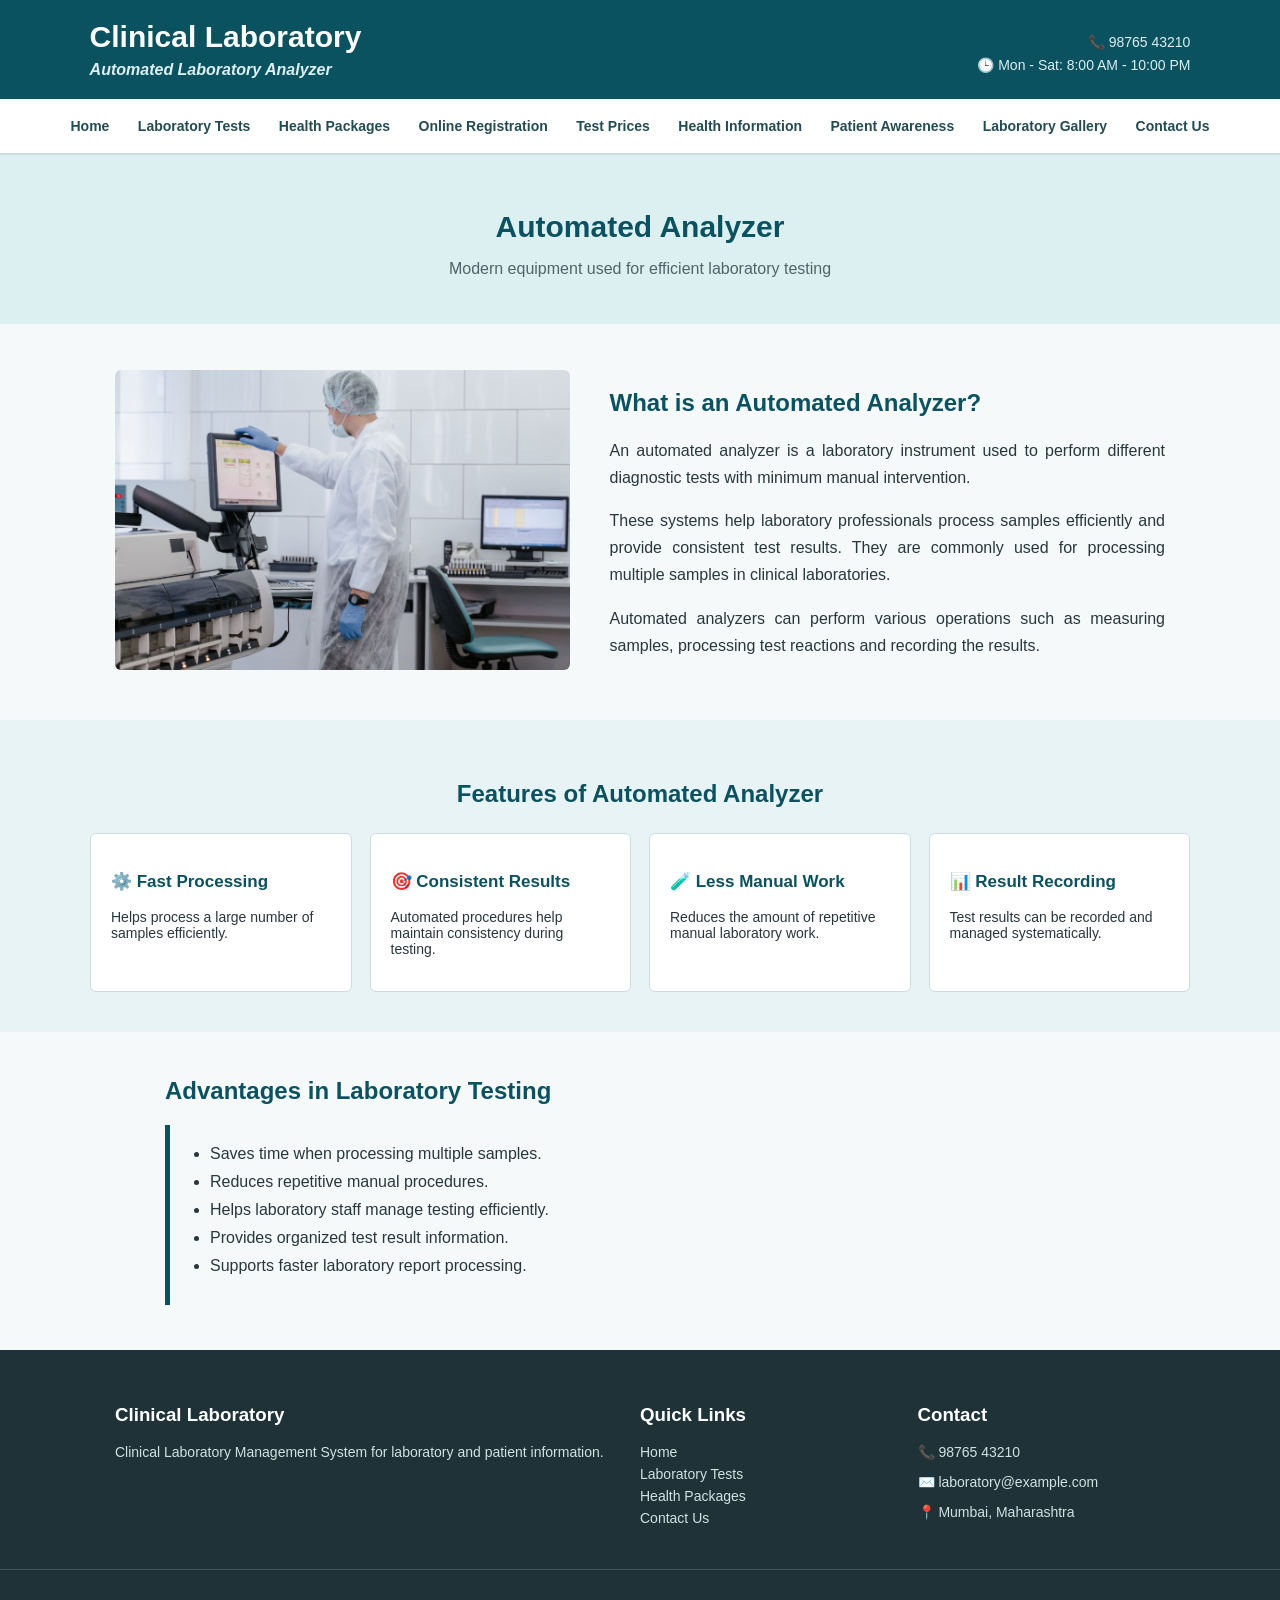
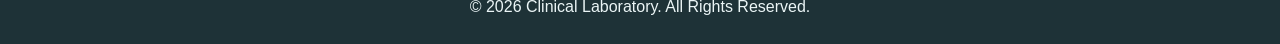
<file: automated-analyzer.html>
<!DOCTYPE html>
<html lang="en">

<head>
    <meta charset="UTF-8">
    <meta name="viewport" content="width=device-width, initial-scale=1.0">

    <title>Automated Analyzer - Clinical Laboratory</title>

    <link rel="stylesheet" href="style.css">
    <link rel="stylesheet" href="responsive.css">
</head>

<body>

    <!-- Header -->

    <header>

        <div class="header-content">

            <div>
                <h1>Clinical Laboratory</h1>

                <p>
                    <i><strong>
                        Automated Laboratory Analyzer
                    </strong></i>
                </p>
            </div>

            <div class="contact-info">
                <p>📞 98765 43210</p>
                <p>🕒 Mon - Sat: 8:00 AM - 10:00 PM</p>
            </div>

        </div>

    </header>


    <!-- Navigation -->

    <nav>

        <a href="index.html">Home</a>

        <a href="laboratory-tests.html">
            Laboratory Tests
        </a>

        <a href="health-package.html">
            Health Packages
        </a>

        <a href="patient-registration.html">
            Online Registration
        </a>

        <a href="test-price-table.html">
            Test Prices
        </a>

        <a href="health-information.html">
            Health Information
        </a>

        <a href="media.html">
            Patient Awareness
        </a>

        <a href="gallary.html">
            Laboratory Gallery
        </a>

        <a href="contact.html">
            Contact Us
        </a>

    </nav>


    <!-- Page Heading -->

    <section class="page-heading">

        <h2>Automated Analyzer</h2>

        <p>
            Modern equipment used for efficient laboratory testing
        </p>

    </section>


    <!-- Main Content -->

    <section class="analyzer-section">

        <div class="analyzer-image">

            <img src="analyzer.jpg"
                 alt="Automated Laboratory Analyzer">

        </div>


        <div class="analyzer-content">

            <h2>What is an Automated Analyzer?</h2>

            <p>
                An automated analyzer is a laboratory instrument used
                to perform different diagnostic tests with minimum
                manual intervention.
            </p>

            <p>
                These systems help laboratory professionals process
                samples efficiently and provide consistent test
                results. They are commonly used for processing
                multiple samples in clinical laboratories.
            </p>

            <p>
                Automated analyzers can perform various operations
                such as measuring samples, processing test reactions
                and recording the results.
            </p>

        </div>

    </section>


    <!-- Features -->

    <section class="analyzer-features">

        <h2>Features of Automated Analyzer</h2>

        <div class="feature-list">

            <div>
                <h3>⚙️ Fast Processing</h3>

                <p>
                    Helps process a large number of samples
                    efficiently.
                </p>
            </div>


            <div>
                <h3>🎯 Consistent Results</h3>

                <p>
                    Automated procedures help maintain
                    consistency during testing.
                </p>
            </div>


            <div>
                <h3>🧪 Less Manual Work</h3>

                <p>
                    Reduces the amount of repetitive manual
                    laboratory work.
                </p>
            </div>


            <div>
                <h3>📊 Result Recording</h3>

                <p>
                    Test results can be recorded and managed
                    systematically.
                </p>
            </div>

        </div>

    </section>


    <!-- Advantages -->

    <section class="analyzer-info">

        <h2>Advantages in Laboratory Testing</h2>

        <ul>

            <li>
                Saves time when processing multiple samples.
            </li>

            <li>
                Reduces repetitive manual procedures.
            </li>

            <li>
                Helps laboratory staff manage testing efficiently.
            </li>

            <li>
                Provides organized test result information.
            </li>

            <li>
                Supports faster laboratory report processing.
            </li>

        </ul>

    </section>


    <!-- Footer -->

    <footer>

        <div class="footer-content">

            <div>
                <h3>Clinical Laboratory</h3>

                <p>
                    Clinical Laboratory Management System
                    for laboratory and patient information.
                </p>
            </div>


            <div>

                <h3>Quick Links</h3>

                <a href="index.html">Home</a>

                <a href="laboratory-tests.html">
                    Laboratory Tests
                </a>

                <a href="health-package.html">
                    Health Packages
                </a>

                <a href="contact.html">
                    Contact Us
                </a>

            </div>


            <div>

                <h3>Contact</h3>

                <p>📞 98765 43210</p>

                <p>✉️ laboratory@example.com</p>

                <p>📍 Mumbai, Maharashtra</p>

            </div>

        </div>


        <div class="copyright">

            <p>
                © 2026 Clinical Laboratory.
                All Rights Reserved.
            </p>

        </div>

    </footer>

</body>

</html>
</file>
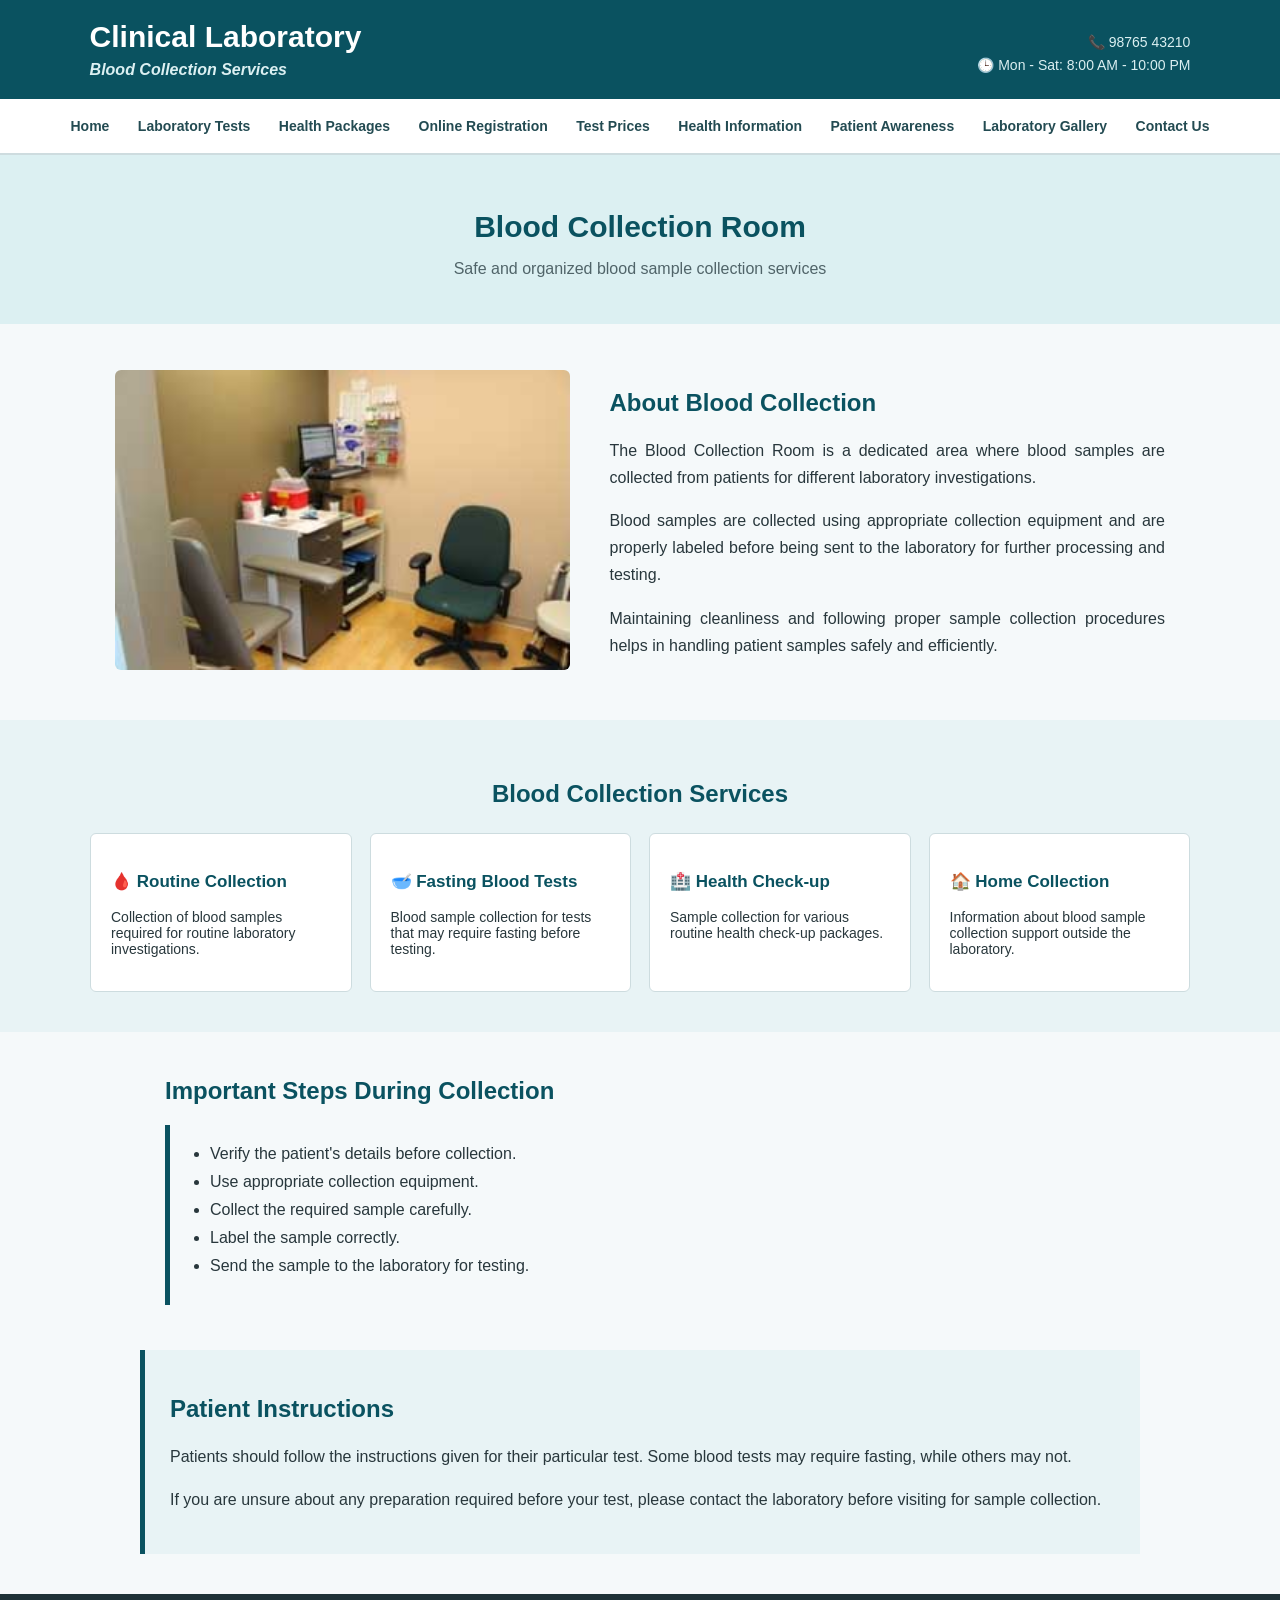
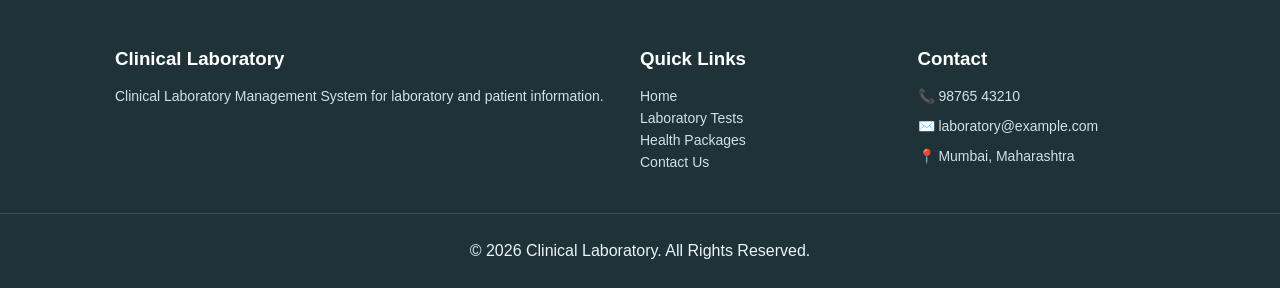
<file: blood-collection.html>
<!DOCTYPE html>
<html lang="en">

<head>
    <meta charset="UTF-8">
    <meta name="viewport" content="width=device-width, initial-scale=1.0">

    <title>Blood Collection Room - Clinical Laboratory</title>

    <link rel="stylesheet" href="style.css">
    <link rel="stylesheet" href="responsive.css">
</head>

<body>

    <!-- Header -->

    <header>

        <div class="header-content">

            <div>
                <h1>Clinical Laboratory</h1>

                <p>
                    <i><strong>
                        Blood Collection Services
                    </strong></i>
                </p>
            </div>

            <div class="contact-info">
                <p>📞 98765 43210</p>
                <p>🕒 Mon - Sat: 8:00 AM - 10:00 PM</p>
            </div>

        </div>

    </header>


    <!-- Navigation -->

    <nav>

        <a href="index.html">Home</a>

        <a href="laboratory-tests.html">
            Laboratory Tests
        </a>

        <a href="health-package.html">
            Health Packages
        </a>

        <a href="patient-registration.html">
            Online Registration
        </a>

        <a href="test-price-table.html">
            Test Prices
        </a>

        <a href="health-information.html">
            Health Information
        </a>

        <a href="media.html">
            Patient Awareness
        </a>

        <a href="gallary.html">
            Laboratory Gallery
        </a>

        <a href="contact.html">
            Contact Us
        </a>

    </nav>


    <!-- Page Heading -->

    <section class="page-heading">

        <h2>Blood Collection Room</h2>

        <p>
            Safe and organized blood sample collection services
        </p>

    </section>


    <!-- Main Content -->

    <section class="analyzer-section">

        <div class="analyzer-image">

            <img src="blood-room.jpg"
                 alt="Blood Collection Room">

        </div>


        <div class="analyzer-content">

            <h2>About Blood Collection</h2>

            <p>
                The Blood Collection Room is a dedicated area where
                blood samples are collected from patients for
                different laboratory investigations.
            </p>

            <p>
                Blood samples are collected using appropriate
                collection equipment and are properly labeled
                before being sent to the laboratory for further
                processing and testing.
            </p>

            <p>
                Maintaining cleanliness and following proper
                sample collection procedures helps in handling
                patient samples safely and efficiently.
            </p>

        </div>

    </section>


    <!-- Services -->

    <section class="analyzer-features">

        <h2>Blood Collection Services</h2>

        <div class="feature-list">

            <div>

                <h3>🩸 Routine Collection</h3>

                <p>
                    Collection of blood samples required
                    for routine laboratory investigations.
                </p>

            </div>


            <div>

                <h3>🥣 Fasting Blood Tests</h3>

                <p>
                    Blood sample collection for tests that
                    may require fasting before testing.
                </p>

            </div>


            <div>

                <h3>🏥 Health Check-up</h3>

                <p>
                    Sample collection for various
                    routine health check-up packages.
                </p>

            </div>


            <div>

                <h3>🏠 Home Collection</h3>

                <p>
                    Information about blood sample
                    collection support outside the laboratory.
                </p>

            </div>

        </div>

    </section>


    <!-- Important Steps -->

    <section class="analyzer-info">

        <h2>Important Steps During Collection</h2>

        <ul>

            <li>
                Verify the patient's details before collection.
            </li>

            <li>
                Use appropriate collection equipment.
            </li>

            <li>
                Collect the required sample carefully.
            </li>

            <li>
                Label the sample correctly.
            </li>

            <li>
                Send the sample to the laboratory for testing.
            </li>

        </ul>

    </section>


    <!-- Patient Instructions -->

    <section class="patient-instructions">

        <h2>Patient Instructions</h2>

        <p>
            Patients should follow the instructions given for
            their particular test. Some blood tests may require
            fasting, while others may not.
        </p>

        <p>
            If you are unsure about any preparation required
            before your test, please contact the laboratory
            before visiting for sample collection.
        </p>

    </section>


    <!-- Footer -->

    <footer>

        <div class="footer-content">

            <div>

                <h3>Clinical Laboratory</h3>

                <p>
                    Clinical Laboratory Management System
                    for laboratory and patient information.
                </p>

            </div>


            <div>

                <h3>Quick Links</h3>

                <a href="index.html">Home</a>

                <a href="laboratory-tests.html">
                    Laboratory Tests
                </a>

                <a href="health-package.html">
                    Health Packages
                </a>

                <a href="contact.html">
                    Contact Us
                </a>

            </div>


            <div>

                <h3>Contact</h3>

                <p>📞 98765 43210</p>

                <p>✉️ laboratory@example.com</p>

                <p>📍 Mumbai, Maharashtra</p>

            </div>

        </div>


        <div class="copyright">

            <p>
                © 2026 Clinical Laboratory.
                All Rights Reserved.
            </p>

        </div>

    </footer>

</body>

</html>
</file>
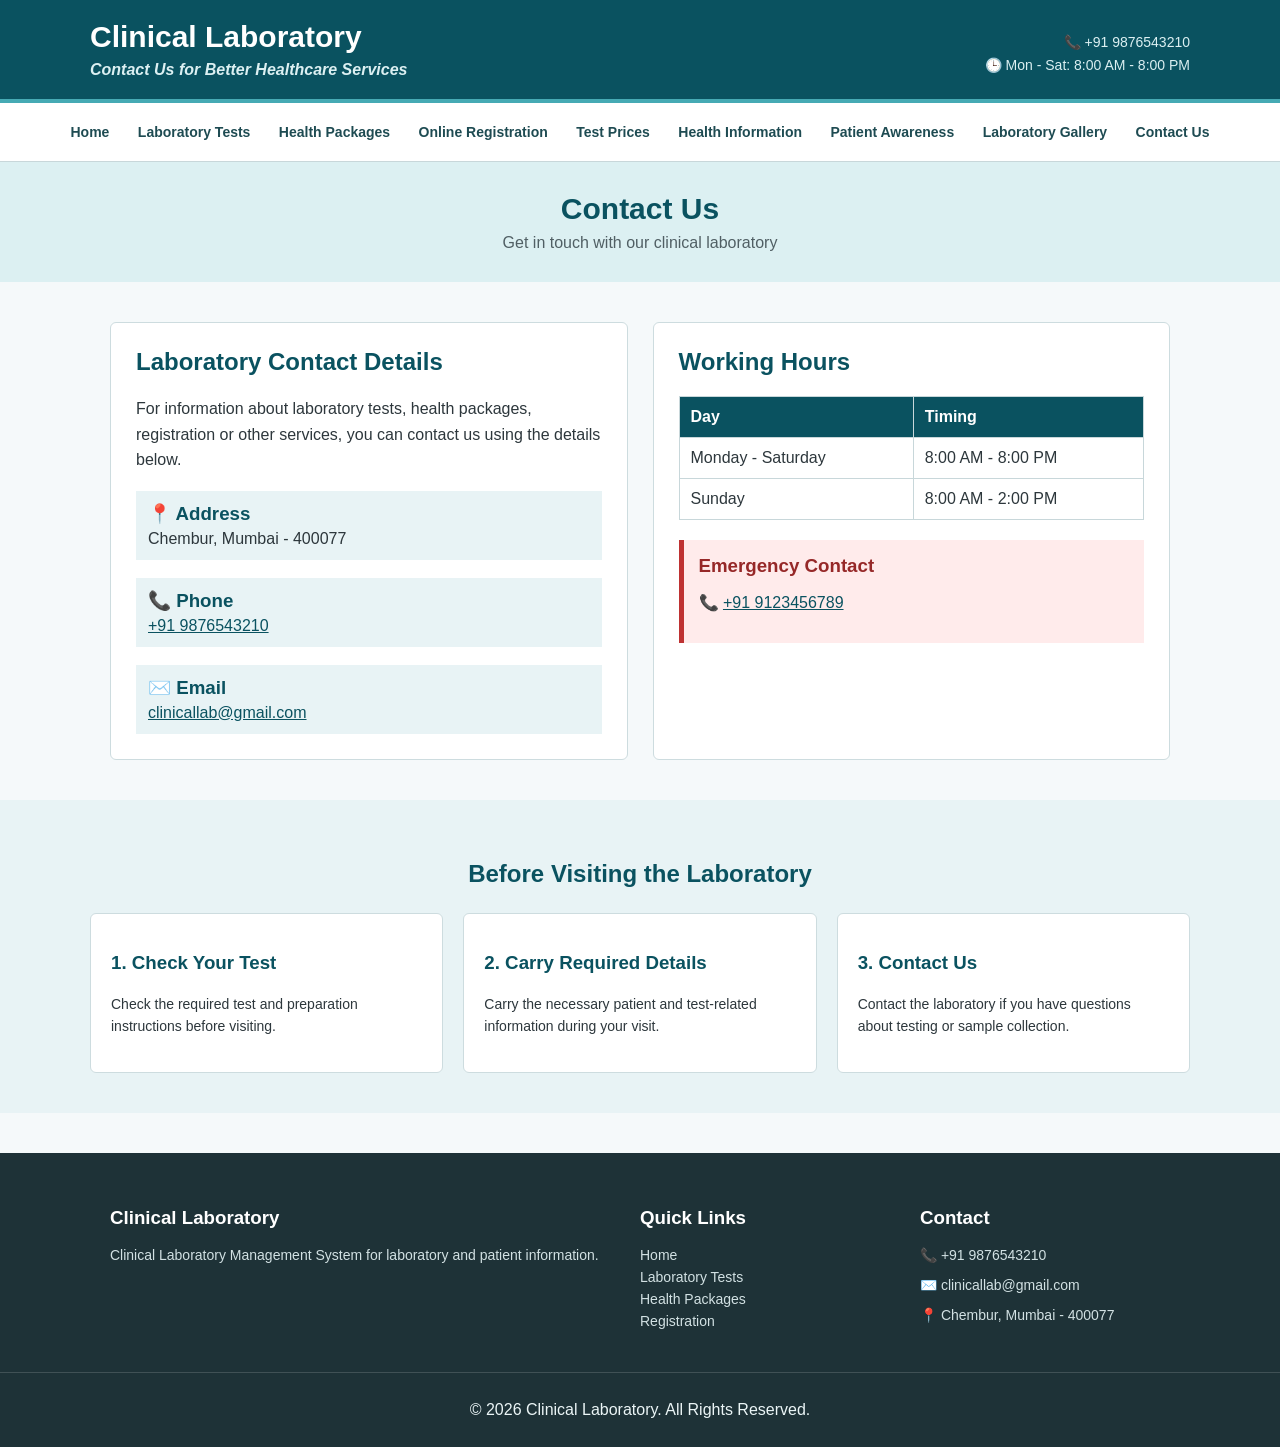
<file: contact.html>
<!DOCTYPE html>
<html lang="en">

<head>

    <meta charset="UTF-8">
    <meta name="viewport" content="width=device-width, initial-scale=1.0">

    <title>Contact Us - Clinical Laboratory</title>

    <style>

        * {
            box-sizing: border-box;
        }

        body {
            margin: 0;
            font-family: Arial, sans-serif;
            background-color: rgba(245, 249, 250, 1);
            color: rgba(45, 55, 60, 1);
        }

        
        header {
            background-color: rgba(10, 82, 96, 1);
            color: rgba(255, 255, 255, 1);
            padding: 20px;
            border-bottom: 4px solid rgba(70, 170, 180, 1);
        }

        .header-content {
            max-width: 1100px;
            margin: auto;
            display: flex;
            justify-content: space-between;
            align-items: center;
        }

        header h1 {
            margin: 0;
            font-size: 30px;
        }

        header p {
            margin: 7px 0 0;
            color: rgba(220, 240, 242, 1);
        }

        .contact-info {
            text-align: right;
            font-size: 14px;
        }


        

        nav {
            background-color: rgba(255, 255, 255, 1);
            text-align: center;
            padding: 10px;
            border-bottom: 1px solid rgba(200, 215, 218, 1);
        }

        nav a {
            display: inline-block;
            text-decoration: none;
            color: rgba(30, 75, 82, 1);
            font-weight: bold;
            padding: 9px 10px;
            margin: 2px;
            font-size: 14px;
        }

        nav a:hover {
            background-color: rgba(10, 82, 96, 1);
            color: rgba(255, 255, 255, 1);
            border-radius: 4px;
        }


       

        .page-heading {
            text-align: center;
            padding: 30px;
            background-color: rgba(220, 240, 242, 1);
        }

        .page-heading h2 {
            margin: 0 0 8px;
            color: rgba(10, 82, 96, 1);
            font-size: 30px;
        }

        .page-heading p {
            margin: 0;
            color: rgba(80, 95, 100, 1);
        }


       

        .contact-page {
            max-width: 1100px;
            margin: 40px auto;
            padding: 0 20px;

            display: grid;
            grid-template-columns: 1fr 1fr;
            gap: 25px;
        }

        .contact-box,
        .hours-box {
            background-color: rgba(255, 255, 255, 1);
            border: 1px solid rgba(205, 220, 223, 1);
            border-radius: 6px;
            padding: 25px;
        }

        .contact-box h2,
        .hours-box h2 {
            color: rgba(10, 82, 96, 1);
            margin-top: 0;
        }

        .contact-box > p {
            line-height: 1.6;
        }


       
        .contact-detail {
            margin-top: 18px;
            padding: 12px;
            background-color: rgba(232, 243, 245, 1);
        }

        .contact-detail h3 {
            margin: 0 0 5px;
            color: rgba(10, 82, 96, 1);
        }

        .contact-detail p {
            margin: 0;
        }

        .contact-detail a,
        .emergency a {
            color: rgba(10, 82, 96, 1);
        }



        table {
            width: 100%;
            border-collapse: collapse;
            margin-top: 15px;
        }

        th,
        td {
            border: 1px solid rgba(200, 215, 218, 1);
            padding: 11px;
            text-align: left;
        }

        th {
            background-color: rgba(10, 82, 96, 1);
            color: rgba(255, 255, 255, 1);
        }

        .emergency {
            margin-top: 20px;
            padding: 15px;
            background-color: rgba(255, 235, 235, 1);
            border-left: 5px solid rgba(190, 50, 50, 1);
        }

        .emergency h3 {
            margin: 0 0 5px;
            color: rgba(150, 40, 40, 1);
        }



        .contact-info-section {
            background-color: rgba(232, 243, 245, 1);
            padding: 40px 20px;
        }

        .contact-info-section h2 {
            text-align: center;
            color: rgba(10, 82, 96, 1);
            margin-bottom: 25px;
        }

        .contact-points {
            max-width: 1100px;
            margin: auto;

            display: grid;
            grid-template-columns: repeat(3, 1fr);
            gap: 20px;
        }

        .contact-points div {
            background-color: rgba(255, 255, 255, 1);
            padding: 20px;
            border: 1px solid rgba(205, 220, 223, 1);
            border-radius: 6px;
        }

        .contact-points h3 {
            color: rgba(10, 82, 96, 1);
        }

        .contact-points p {
            font-size: 14px;
            line-height: 1.6;
        }


        
        footer {
            background-color: rgba(30, 50, 55, 1);
            color: rgba(235, 245, 246, 1);
            margin-top: 40px;
        }

        .footer-content {
            max-width: 1100px;
            margin: auto;
            padding: 35px 20px;

            display: grid;
            grid-template-columns: 2fr 1fr 1fr;
            gap: 30px;
        }

        .footer-content h3 {
            color: rgba(255, 255, 255, 1);
        }

        .footer-content p,
        .footer-content a {
            font-size: 14px;
            color: rgba(210, 225, 227, 1);
        }

        .footer-content a {
            display: block;
            text-decoration: none;
            margin-bottom: 6px;
        }

        .copyright {
            text-align: center;
            padding: 12px;
            border-top: 1px solid rgba(255, 255, 255, 0.15);
        }


        /* Mobile */

   

    </style>

</head>


<body>


    <!-- Header -->

    <header>

        <div class="header-content">

            <div>

                <h1>Clinical Laboratory</h1>

                <p>
                    <i><strong>
                        Contact Us for Better Healthcare Services
                    </strong></i>
                </p>

            </div>

            <div class="contact-info">

                <p>📞 +91 9876543210</p>

                <p>🕒 Mon - Sat: 8:00 AM - 8:00 PM</p>

            </div>

        </div>

    </header>


    <!-- Navigation -->

    <nav>

        <a href="index.html">Home</a>
        <a href="laboratory-tests.html">Laboratory Tests</a>
        <a href="health-package.html">Health Packages</a>
        <a href="patient-registration.html">Online Registration</a>
        <a href="test-price-table.html">Test Prices</a>
        <a href="health-information.html">Health Information</a>
        <a href="media.html">Patient Awareness</a>
        <a href="gallary.html">Laboratory Gallery</a>
        <a href="contact.html">Contact Us</a>

    </nav>


    <!-- Page Heading -->

    <section class="page-heading">

        <h2>Contact Us</h2>

        <p>
            Get in touch with our clinical laboratory
        </p>

    </section>


    <!-- Contact Details -->

    <section class="contact-page">


        <div class="contact-box">

            <h2>Laboratory Contact Details</h2>

            <p>
                For information about laboratory tests,
                health packages, registration or other
                services, you can contact us using the
                details below.
            </p>


            <div class="contact-detail">

                <h3>📍 Address</h3>

                <p>
                    Chembur, Mumbai - 400077
                </p>

            </div>


            <div class="contact-detail">

                <h3>📞 Phone</h3>

                <p>
                    <a href="tel:+919876543210">
                        +91 9876543210
                    </a>
                </p>

            </div>


            <div class="contact-detail">

                <h3>✉️ Email</h3>

                <p>
                    <a href="mailto:clinicallab@gmail.com">
                        clinicallab@gmail.com
                    </a>
                </p>

            </div>

        </div>


        <!-- Working Hours -->

        <div class="hours-box">

            <h2>Working Hours</h2>

            <table>

                <tr>
                    <th>Day</th>
                    <th>Timing</th>
                </tr>

                <tr>
                    <td>Monday - Saturday</td>
                    <td>8:00 AM - 8:00 PM</td>
                </tr>

                <tr>
                    <td>Sunday</td>
                    <td>8:00 AM - 2:00 PM</td>
                </tr>

            </table>


            <div class="emergency">

                <h3>Emergency Contact</h3>

                <p>
                    📞
                    <a href="tel:+919123456789">
                        +91 9123456789
                    </a>
                </p>

            </div>

        </div>

    </section>


    <!-- Before Visiting -->

    <section class="contact-info-section">

        <h2>Before Visiting the Laboratory</h2>


        <div class="contact-points">

            <div>

                <h3>1. Check Your Test</h3>

                <p>
                    Check the required test and preparation
                    instructions before visiting.
                </p>

            </div>


            <div>

                <h3>2. Carry Required Details</h3>

                <p>
                    Carry the necessary patient and
                    test-related information during your visit.
                </p>

            </div>


            <div>

                <h3>3. Contact Us</h3>

                <p>
                    Contact the laboratory if you have
                    questions about testing or sample collection.
                </p>

            </div>

        </div>

    </section>


    <!-- Footer -->

    <footer>

        <div class="footer-content">

            <div>

                <h3>Clinical Laboratory</h3>

                <p>
                    Clinical Laboratory Management System
                    for laboratory and patient information.
                </p>

            </div>


            <div>

                <h3>Quick Links</h3>

                <a href="index.html">Home</a>

                <a href="laboratory-tests.html">
                    Laboratory Tests
                </a>

                <a href="health-package.html">
                    Health Packages
                </a>

                <a href="patient-registration.html">
                    Registration
                </a>

            </div>


            <div>

                <h3>Contact</h3>

                <p>📞 +91 9876543210</p>

                <p>✉️ clinicallab@gmail.com</p>

                <p>📍 Chembur, Mumbai - 400077</p>

            </div>

        </div>


        <div class="copyright">

            <p>
                © 2026 Clinical Laboratory.
                All Rights Reserved.
            </p>

        </div>

    </footer>

</body>

</html>
</file>
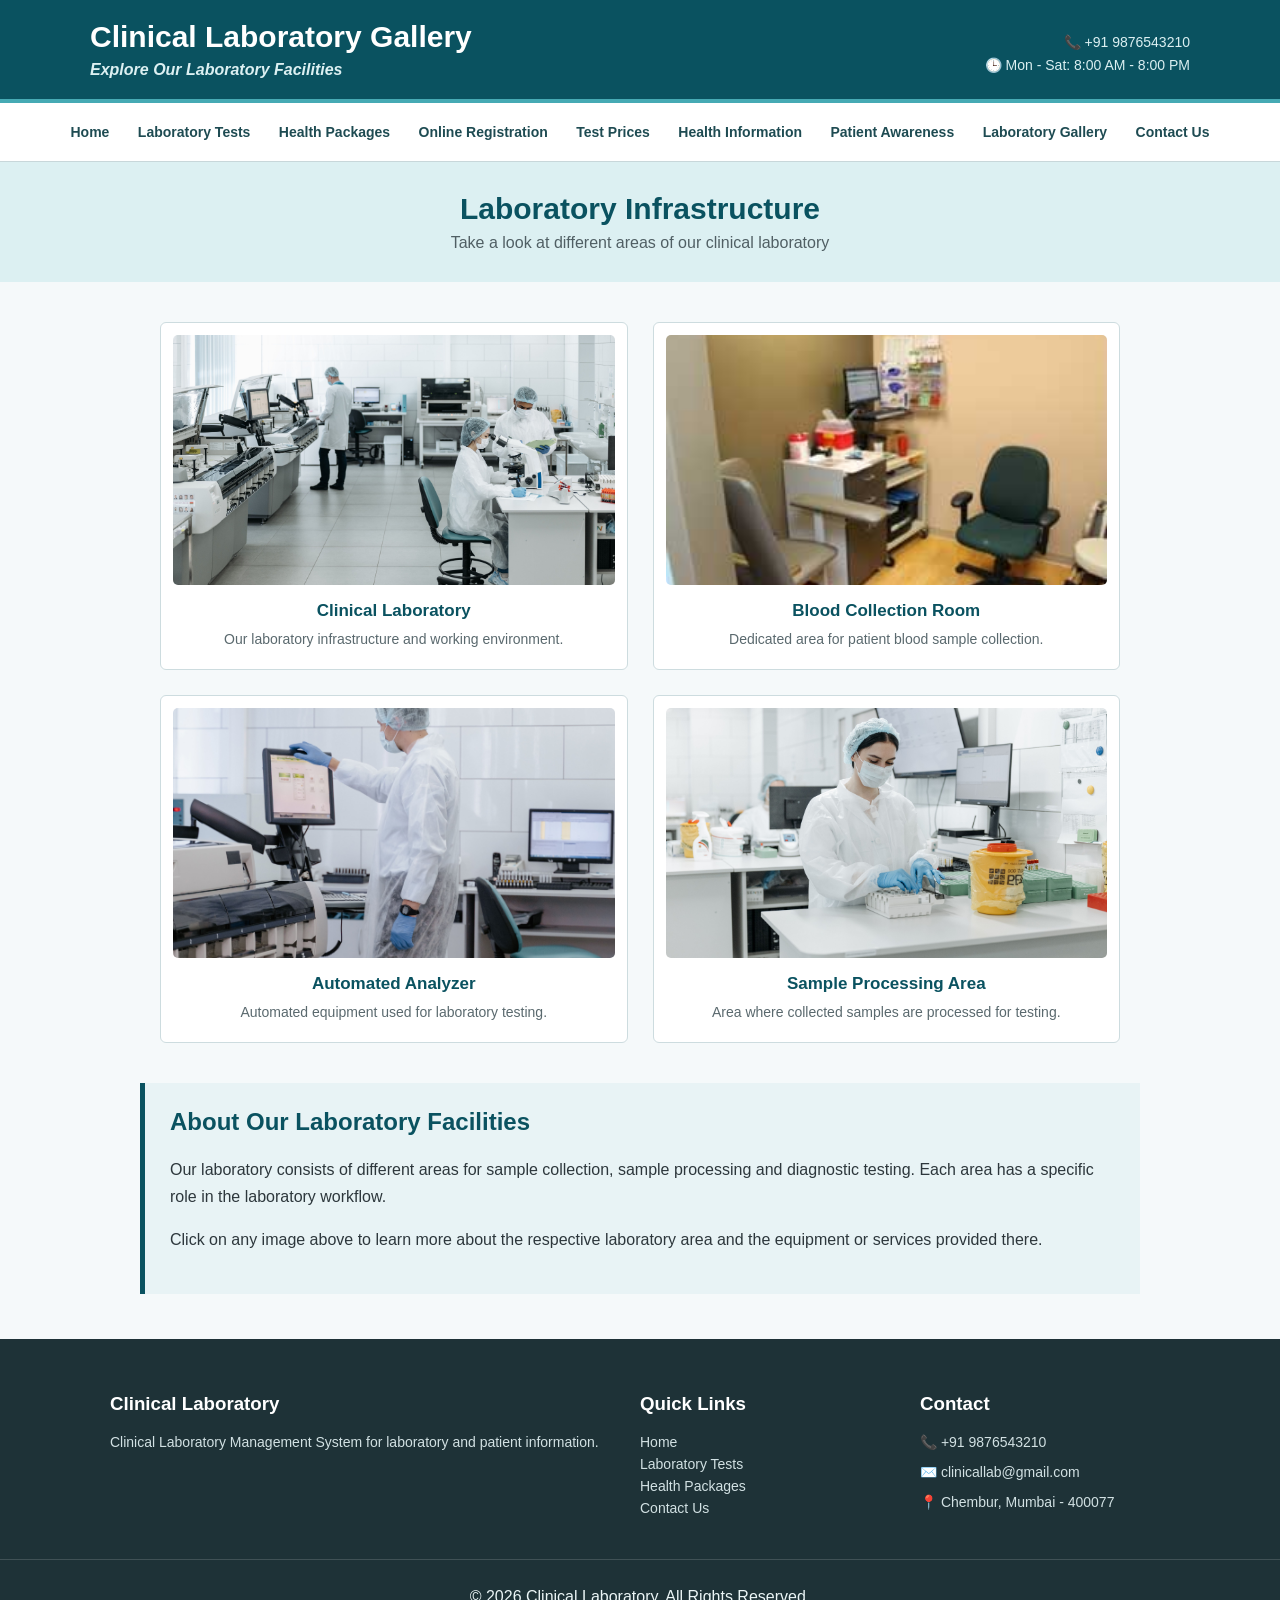
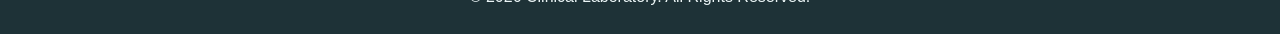
<file: gallary.html>
<!DOCTYPE html>
<html lang="en">

<head>

    <meta charset="UTF-8">
    <meta name="viewport" content="width=device-width, initial-scale=1.0">

    <title>Laboratory Gallery</title>

    <style>

        * {
            box-sizing: border-box;
        }

        body {
            margin: 0;
            font-family: Arial, sans-serif;
            background-color: rgba(245, 249, 250, 1);
            color: rgba(45, 55, 60, 1);
        }


        /* Header */

        header {
            background-color: rgba(10, 82, 96, 1);
            color: rgba(255, 255, 255, 1);
            padding: 20px;
            border-bottom: 4px solid rgba(70, 170, 180, 1);
        }

        .header-content {
            max-width: 1100px;
            margin: auto;

            display: flex;
            justify-content: space-between;
            align-items: center;
        }

        header h1 {
            margin: 0;
            font-size: 30px;
        }

        header p {
            margin: 7px 0 0;
            color: rgba(220, 240, 242, 1);
        }

        .contact-info {
            text-align: right;
            font-size: 14px;
        }


        /* Navigation */

        nav {
            background-color: rgba(255, 255, 255, 1);
            text-align: center;
            padding: 10px;
            border-bottom: 1px solid rgba(200, 215, 218, 1);
        }

        nav a {
            display: inline-block;
            color: rgba(30, 75, 82, 1);
            text-decoration: none;
            font-weight: bold;
            padding: 9px 10px;
            margin: 2px;
            font-size: 14px;
        }

        nav a:hover {
            background-color: rgba(10, 82, 96, 1);
            color: rgba(255, 255, 255, 1);
            border-radius: 4px;
        }


        /* Page Heading */

        .page-heading {
            text-align: center;
            padding: 30px;
            background-color: rgba(220, 240, 242, 1);
        }

        .page-heading h2 {
            margin: 0 0 8px;
            color: rgba(10, 82, 96, 1);
            font-size: 30px;
        }

        .page-heading p {
            margin: 0;
            color: rgba(80, 95, 100, 1);
        }


        /* Gallery */

        .gallery {
            max-width: 1000px;
            margin: 40px auto;
            padding: 0 20px;

            display: grid;
            grid-template-columns: repeat(2, 1fr);
            gap: 25px;
        }

        .gallery-item {
            margin: 0;
            background-color: rgba(255, 255, 255, 1);
            border: 1px solid rgba(205, 220, 223, 1);
            border-radius: 6px;
            padding: 12px;
            text-align: center;
        }

        .gallery-item img {
            width: 100%;
            height: 250px;
            object-fit: cover;
            border-radius: 5px;
        }

        .gallery-item figcaption {
            color: rgba(10, 82, 96, 1);
            font-weight: bold;
            font-size: 17px;
            padding: 12px 5px 5px;
        }

        .gallery-item p {
            font-size: 14px;
            color: rgba(90, 105, 110, 1);
            margin: 5px 10px 10px;
        }

        .gallery-item:hover {
            border-color: rgba(10, 82, 96, 1);
        }


        /* Information */

        .gallery-info {
            max-width: 1000px;
            margin: 10px auto 45px;
            padding: 25px;

            background-color: rgba(232, 243, 245, 1);

            border-left: 5px solid rgba(10, 82, 96, 1);
        }

        .gallery-info h2 {
            color: rgba(10, 82, 96, 1);
            margin-top: 0;
        }

        .gallery-info p {
            line-height: 1.7;
        }


        /* Footer */

        footer {
            background-color: rgba(30, 50, 55, 1);
            color: rgba(235, 245, 246, 1);
            margin-top: 40px;
        }

        .footer-content {
            max-width: 1100px;
            margin: auto;
            padding: 35px 20px;

            display: grid;
            grid-template-columns: 2fr 1fr 1fr;
            gap: 30px;
        }

        .footer-content h3 {
            color: rgba(255, 255, 255, 1);
        }

        .footer-content p,
        .footer-content a {
            font-size: 14px;
            color: rgba(210, 225, 227, 1);
        }

        .footer-content a {
            display: block;
            text-decoration: none;
            margin-bottom: 6px;
        }

        .copyright {
            text-align: center;
            padding: 12px;
            border-top: 1px solid rgba(255, 255, 255, 0.15);
        }


        /* Mobile */

        @media screen and (max-width: 768px) {

            .header-content {
                flex-direction: column;
                text-align: center;
            }

            .contact-info {
                text-align: center;
            }

            nav a {
                display: block;
            }

            .gallery {
                grid-template-columns: 1fr;
            }

            .gallery-item img {
                height: auto;
            }

            .footer-content {
                grid-template-columns: 1fr;
            }

        }

    </style>

</head>


<body>


    <!-- Header -->

    <header>

        <div class="header-content">

            <div>

                <h1>Clinical Laboratory Gallery</h1>

                <p>
                    <i><strong>
                        Explore Our Laboratory Facilities
                    </strong></i>
                </p>

            </div>

            <div class="contact-info">

                <p>📞 +91 9876543210</p>

                <p>🕒 Mon - Sat: 8:00 AM - 8:00 PM</p>

            </div>

        </div>

    </header>


    <!-- Navigation -->

    <nav>

        <a href="index.html">Home</a>

        <a href="laboratory-tests.html">
            Laboratory Tests
        </a>

        <a href="health-package.html">
            Health Packages
        </a>

        <a href="patient-registration.html">
            Online Registration
        </a>

        <a href="test-price-table.html">
            Test Prices
        </a>

        <a href="health-information.html">
            Health Information
        </a>

        <a href="media.html">
            Patient Awareness
        </a>

        <a href="gallary.html">
            Laboratory Gallery
        </a>

        <a href="contact.html">
            Contact Us
        </a>

    </nav>


    <!-- Page Heading -->

    <section class="page-heading">

        <h2>Laboratory Infrastructure</h2>

        <p>
            Take a look at different areas of our clinical laboratory
        </p>

    </section>


    <!-- Gallery -->

    <section class="gallery">


        <figure class="gallery-item">

            <a href="infrastructure.html" target="_blank">

                <img src="infrastructure.jpg"
                     alt="Clinical Laboratory"
                     title="Clinical Laboratory">

            </a>

            <figcaption>
                Clinical Laboratory
            </figcaption>

            <p>
                Our laboratory infrastructure and working environment.
            </p>

        </figure>


        <figure class="gallery-item">

            <a href="blood-collection.html" target="_blank">

                <img src="blood-room.jpg"
                     alt="Blood Collection Room"
                     title="Blood Collection Room">

            </a>

            <figcaption>
                Blood Collection Room
            </figcaption>

            <p>
                Dedicated area for patient blood sample collection.
            </p>

        </figure>


        <figure class="gallery-item">

            <a href="automated-analyzer.html" target="_blank">

                <img src="analyzer.jpg"
                     alt="Automated Analyzer"
                     title="Automated Analyzer">

            </a>

            <figcaption>
                Automated Analyzer
            </figcaption>

            <p>
                Automated equipment used for laboratory testing.
            </p>

        </figure>


        <figure class="gallery-item">

            <a href="sample-processing.html" target="_blank">

                <img src="sample-area.jpg"
                     alt="Sample Processing Area"
                     title="Sample Processing Area">

            </a>

            <figcaption>
                Sample Processing Area
            </figcaption>

            <p>
                Area where collected samples are processed for testing.
            </p>

        </figure>


    </section>


    <!-- Information -->

    <section class="gallery-info">

        <h2>About Our Laboratory Facilities</h2>

        <p>
            Our laboratory consists of different areas for sample
            collection, sample processing and diagnostic testing.
            Each area has a specific role in the laboratory workflow.
        </p>

        <p>
            Click on any image above to learn more about the
            respective laboratory area and the equipment or
            services provided there.
        </p>

    </section>


    <!-- Footer -->

    <footer>

        <div class="footer-content">

            <div>

                <h3>Clinical Laboratory</h3>

                <p>
                    Clinical Laboratory Management System
                    for laboratory and patient information.
                </p>

            </div>


            <div>

                <h3>Quick Links</h3>

                <a href="index.html">Home</a>

                <a href="laboratory-tests.html">
                    Laboratory Tests
                </a>

                <a href="health-package.html">
                    Health Packages
                </a>

                <a href="contact.html">
                    Contact Us
                </a>

            </div>


            <div>

                <h3>Contact</h3>

                <p>📞 +91 9876543210</p>

                <p>✉️ clinicallab@gmail.com</p>

                <p>📍 Chembur, Mumbai - 400077</p>

            </div>

        </div>


        <div class="copyright">

            <p>
                © 2026 Clinical Laboratory.
                All Rights Reserved.
            </p>

        </div>

    </footer>


</body>

</html>
</file>
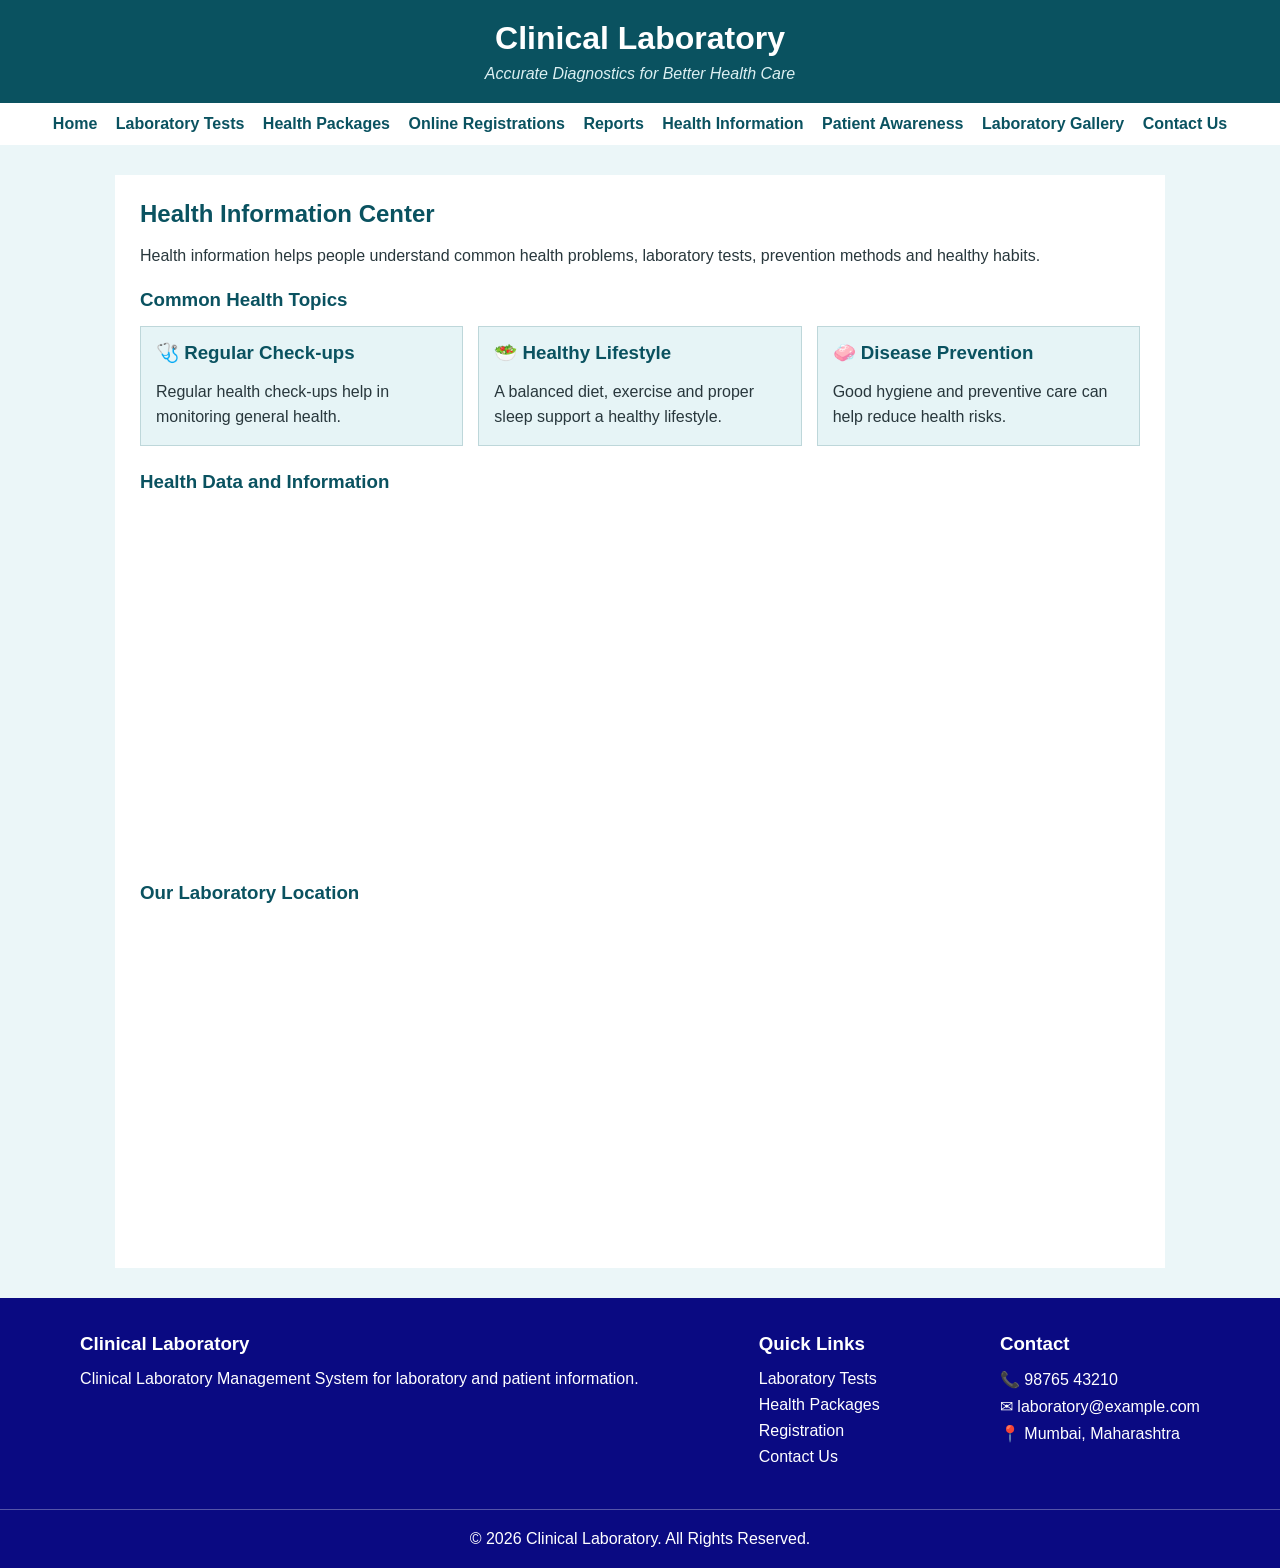
<file: health-information.html>
<!DOCTYPE html>
<html lang="en">

<head>
    <meta charset="UTF-8">
    <meta name="viewport" content="width=device-width, initial-scale=1.0">
    <title>Health Information</title>

    <style>
        * {
            margin: 0;
        }

        body {
            font-family: Arial, sans-serif;
            background-color: rgba(235, 246, 248, 1);
            color: rgba(40, 55, 60, 1);
        }

        header {
            text-align: center;
            background-color: rgba(10, 82, 96, 1);
            color: white;
            padding: 20px;
        }

        header p {
            margin-top: 8px;
            color: rgba(220, 240, 242, 1);
        }

        nav {
            text-align: center;
            background-color: white;
            padding: 12px;
        }

        nav a {
            color: rgba(10, 82, 96, 1);
            text-decoration: none;
            font-weight: bold;
            margin: 7px;
        }

        nav a:hover {
            color: rgba(220, 80, 60, 1);
        }

        section {
            width: 90%;
            max-width: 1000px;
            margin: 30px auto;
            padding: 25px;
            background-color: white;
        }

        h2, h3 {
            color: rgba(10, 82, 96, 1);
            margin-bottom: 15px;
        }

        section p {
            line-height: 1.6;
            margin-bottom: 20px;
        }

        .topics {
            display: flex;
            gap: 15px;
            margin-bottom: 25px;
        }

        .topic {
            flex: 1;
            padding: 15px;
            background-color: rgba(230, 244, 246, 1);
            border: 1px solid rgba(190, 215, 218, 1);
        }

        .topic p {
            margin: 0;
        }

        iframe {
            width: 100%;
            border: 0;
            margin-bottom: 20px;
        }

        footer {
            background-color: rgba(10, 10, 130, 1);
            color: white;
            margin-top: 30px;
        }

        .footer-box {
            display: flex;
            justify-content: space-around;
            padding: 35px 20px;
            text-align: left;
        }

        footer h3 {
            color: white;
            margin-bottom: 15px;
        }

        footer p {
            margin: 8px 0;
        }

        footer a {
            color: white;
            text-decoration: none;
        }

        footer a:hover {
            text-decoration: underline;
        }

        .copyright {
            text-align: center;
            border-top: 1px solid rgba(255, 255, 255, 0.3);
            padding: 20px;
        }
    </style>
</head>

<body>

<header>
    <h1>Clinical Laboratory</h1>
    <p><i>Accurate Diagnostics for Better Health Care</i></p>
</header>

<nav>
    <a href="index.html">Home</a>
    <a href="laboratory-tests.html">Laboratory Tests</a>
    <a href="health-package.html">Health Packages</a>
    <a href="patient-registration.html">Online Registrations</a>
    <a href="test-price-table.html">Reports</a>
    <a href="health-information.html">Health Information</a>
    <a href="media.html">Patient Awareness</a>
    <a href="gallary.html">Laboratory Gallery</a>
    <a href="contact.html">Contact Us</a>
</nav>

<section>

    <h2>Health Information Center</h2>

    <p>
        Health information helps people understand common health
        problems, laboratory tests, prevention methods and healthy habits.
    </p>

    <h3>Common Health Topics</h3>

    <div class="topics">

        <div class="topic">
            <h3>🩺 Regular Check-ups</h3>
            <p>
                Regular health check-ups help in monitoring
                general health.
            </p>
        </div>

        <div class="topic">
            <h3>🥗 Healthy Lifestyle</h3>
            <p>
                A balanced diet, exercise and proper sleep
                support a healthy lifestyle.
            </p>
        </div>

        <div class="topic">
            <h3>🧼 Disease Prevention</h3>
            <p>
                Good hygiene and preventive care can help
                reduce health risks.
            </p>
        </div>

    </div>

    <h3>Health Data and Information</h3>

    <iframe
        src="https://ourworldindata.org/health-meta"
        height="350">
    </iframe>

    <h3>Our Laboratory Location</h3>

    <iframe
        src="https://www.google.com/maps/embed?pb=!1m18!1m12!1m3!1d15083.47105467538!2d72.87726798715818!3d19.069550799999995!2m3!1f0!2f0!3f0!3m2!1i1024!2i768!4f13.1!3m3!1m2!1s0x3be7c9f673fe0075%3A0x3c4116dc0e8079a6!2sLupin%20Diagnostics%20%7C%20Pathology%20Lab%20%26%20Full%20Body%20Checkup%20in%20Chembur!5e0!3m2!1sen!2sin!4v1785676935524!5m2!1sen!2sin"
        height="300">
    </iframe>

</section>

<footer>
    <div class="footer-box">

        <div>
            <h3>Clinical Laboratory</h3>
            <p>
                Clinical Laboratory Management System for laboratory
                and patient information.
            </p>
        </div>

        <div>
            <h3>Quick Links</h3>
            <p><a href="laboratory-tests.html">Laboratory Tests</a></p>
            <p><a href="health-package.html">Health Packages</a></p>
            <p><a href="patient-registration.html">Registration</a></p>
            <p><a href="contact.html">Contact Us</a></p>
        </div>

        <div>
            <h3>Contact</h3>
            <p>📞 98765 43210</p>
            <p>✉ laboratory@example.com</p>
            <p>📍 Mumbai, Maharashtra</p>
        </div>

    </div>

    <div class="copyright">
        © 2026 Clinical Laboratory. All Rights Reserved.
    </div>
</footer>

</body>
</html>
</file>
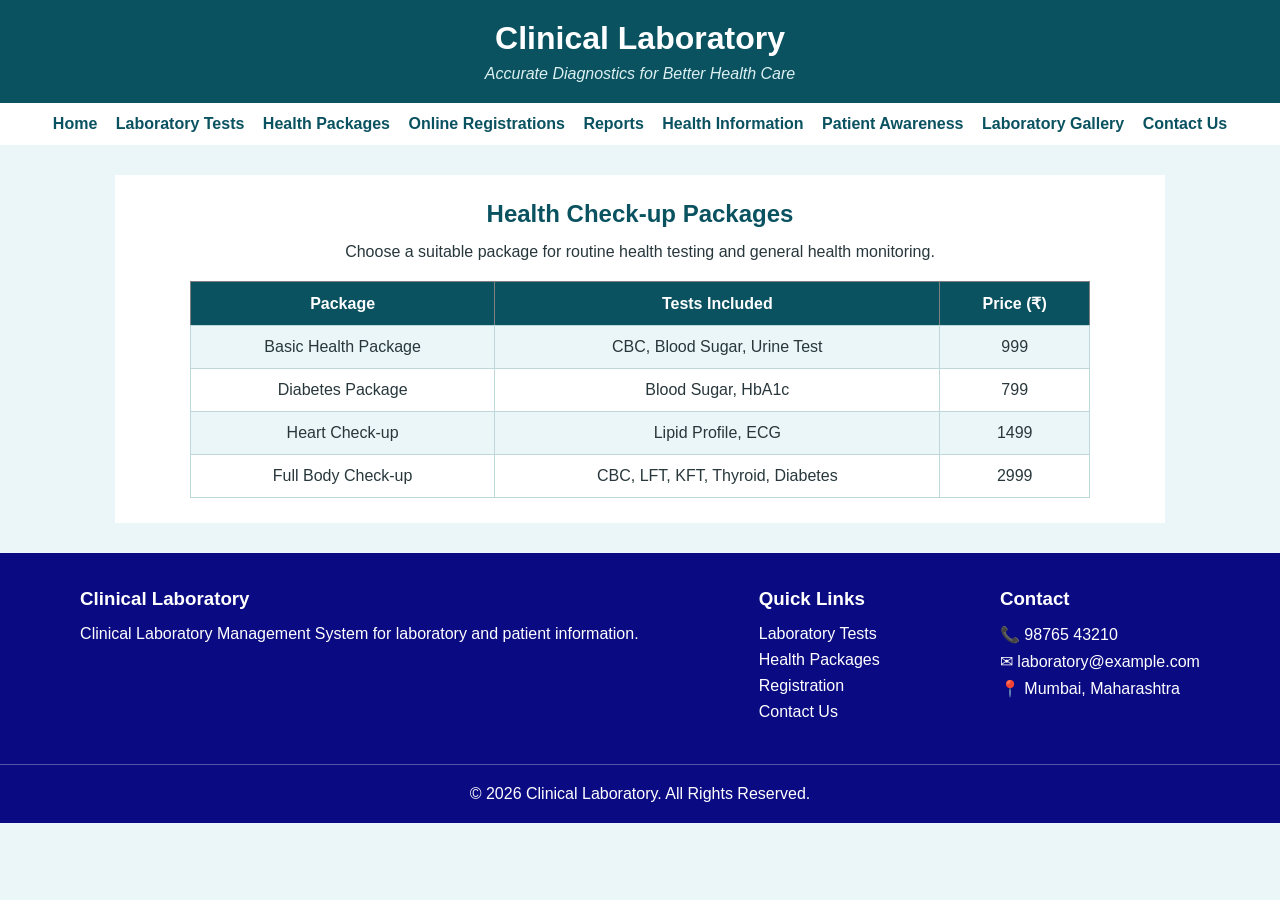
<file: health-package.html>
<!DOCTYPE html>
<html lang="en">

<head>
    <meta charset="UTF-8">
    <meta name="viewport" content="width=device-width, initial-scale=1.0">
    <title>Health Checkup Packages</title>

    <style>
        * {
            margin: 0;
        }

        body {
            font-family: Arial, sans-serif;
            background-color: rgba(235, 246, 248, 1);
            color: rgba(40, 55, 60, 1);
        }

        header {
            text-align: center;
            background-color: rgba(10, 82, 96, 1);
            color: white;
            padding: 20px;
        }

        header p {
            margin-top: 8px;
            color: rgba(220, 240, 242, 1);
        }

        nav {
            text-align: center;
            background-color: rgba(255, 255, 255, 1);
            padding: 12px;
        }

        nav a {
            color: rgba(10, 82, 96, 1);
            text-decoration: none;
            font-weight: bold;
            margin: 7px;
        }

        nav a:hover {
            color: rgba(220, 80, 60, 1);
        }

        section {
            width: 90%;
            max-width: 1000px;
            margin: 30px auto;
            padding: 25px;
            background-color: white;
        }

        h2 {
            text-align: center;
            color: rgba(10, 82, 96, 1);
            margin-bottom: 15px;
        }

        section > p {
            text-align: center;
            margin-bottom: 20px;
        }

        table {
            width: 90%;
            margin: auto;
            border-collapse: collapse;
        }

        th {
            background-color: rgba(10, 82, 96, 1);
            color: white;
            padding: 12px;
        }

        td {
            padding: 12px;
            text-align: center;
            border: 1px solid rgba(190, 215, 218, 1);
        }

        tr:nth-child(even) {
            background-color: rgba(235, 246, 248, 1);
        }

        footer {
            background-color: rgba(10, 10, 130, 1);
            color: white;
            margin-top: 30px;
        }

        .footer-box {
            display: flex;
            justify-content: space-around;
            padding: 35px 20px;
            text-align: left;
        }

        footer h3 {
            margin-bottom: 15px;
        }

        footer p {
            margin: 8px 0;
        }

        footer a {
            color: white;
            text-decoration: none;
        }

        footer a:hover {
            text-decoration: underline;
        }

        .copyright {
            text-align: center;
            border-top: 1px solid rgba(255, 255, 255, 0.3);
            padding: 20px;
        }
    </style>
</head>

<body>

<header>
    <h1>Clinical Laboratory</h1>
    <p><i>Accurate Diagnostics for Better Health Care</i></p>
</header>

<nav>
    <a href="index.html">Home</a>
    <a href="laboratory-tests.html">Laboratory Tests</a>
    <a href="health-package.html">Health Packages</a>
    <a href="patient-registration.html">Online Registrations</a>
    <a href="test-price-table.html">Reports</a>
    <a href="health-information.html">Health Information</a>
    <a href="media.html">Patient Awareness</a>
    <a href="gallary.html">Laboratory Gallery</a>
    <a href="contact.html">Contact Us</a>
</nav>

<section>
    <h2>Health Check-up Packages</h2>

    <p>
        Choose a suitable package for routine health testing
        and general health monitoring.
    </p>

    <table border="1">
        <tr>
            <th>Package</th>
            <th>Tests Included</th>
            <th>Price (₹)</th>
        </tr>

        <tr>
            <td>Basic Health Package</td>
            <td>CBC, Blood Sugar, Urine Test</td>
            <td>999</td>
        </tr>

        <tr>
            <td>Diabetes Package</td>
            <td>Blood Sugar, HbA1c</td>
            <td>799</td>
        </tr>

        <tr>
            <td>Heart Check-up</td>
            <td>Lipid Profile, ECG</td>
            <td>1499</td>
        </tr>

        <tr>
            <td>Full Body Check-up</td>
            <td>CBC, LFT, KFT, Thyroid, Diabetes</td>
            <td>2999</td>
        </tr>
    </table>
</section>

<footer>
    <div class="footer-box">

        <div>
            <h3>Clinical Laboratory</h3>
            <p>
                Clinical Laboratory Management System for laboratory
                and patient information.
            </p>
        </div>

        <div>
            <h3>Quick Links</h3>
            <p><a href="laboratory-tests.html">Laboratory Tests</a></p>
            <p><a href="health-package.html">Health Packages</a></p>
            <p><a href="patient-registration.html">Registration</a></p>
            <p><a href="contact.html">Contact Us</a></p>
        </div>

        <div>
            <h3>Contact</h3>
            <p>📞 98765 43210</p>
            <p>✉ laboratory@example.com</p>
            <p>📍 Mumbai, Maharashtra</p>
        </div>

    </div>

    <div class="copyright">
        © 2026 Clinical Laboratory. All Rights Reserved.
    </div>
</footer>

</body>
</html>
</file>
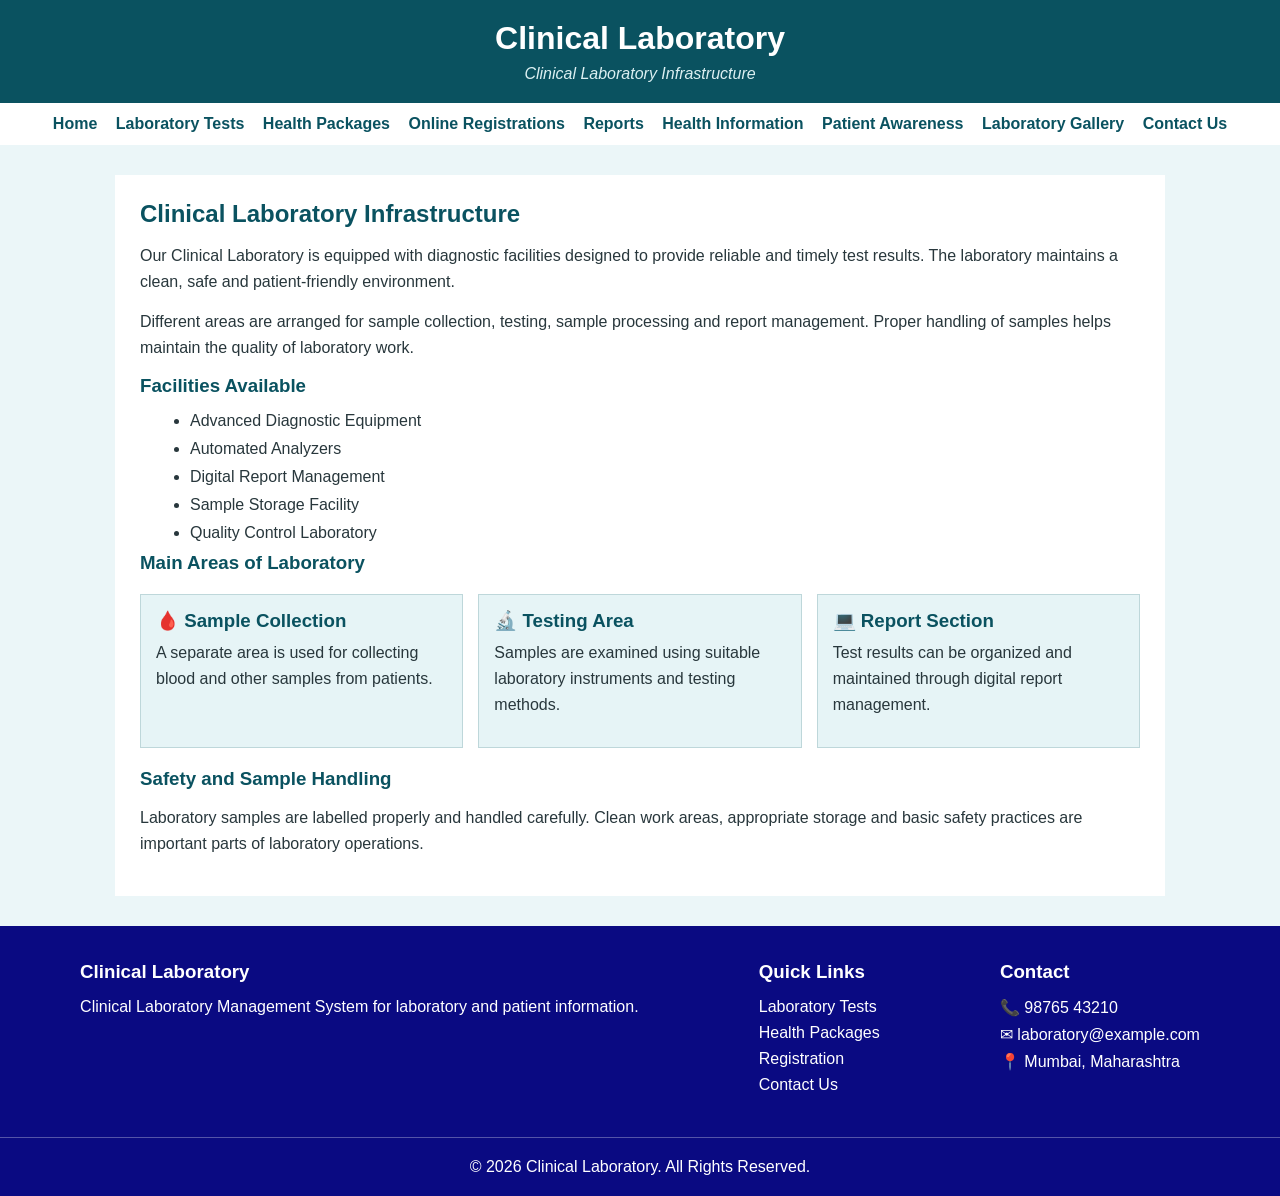
<file: infrastructure.html>
<!DOCTYPE html>
<html lang="en">

<head>
    <meta charset="UTF-8">
    <meta name="viewport" content="width=device-width, initial-scale=1.0">
    <title>Infrastructure Of Laboratory</title>

    <style>
        * {
            margin: 0;
        }

        body {
            font-family: Arial, sans-serif;
            background-color: rgba(235, 246, 248, 1);
            color: rgba(40, 55, 60, 1);
        }

        header {
            text-align: center;
            background-color: rgba(10, 82, 96, 1);
            color: white;
            padding: 20px;
        }

        header p {
            margin-top: 8px;
            color: rgba(220, 240, 242, 1);
        }

        nav {
            text-align: center;
            background-color: white;
            padding: 12px;
        }

        nav a {
            color: rgba(10, 82, 96, 1);
            text-decoration: none;
            font-weight: bold;
            margin: 7px;
        }

        nav a:hover {
            color: rgba(220, 80, 60, 1);
        }

        section {
            width: 90%;
            max-width: 1000px;
            margin: 30px auto;
            padding: 25px;
            background-color: white;
        }

        h2, h3 {
            color: rgba(10, 82, 96, 1);
            margin-bottom: 15px;
        }

        section p {
            line-height: 1.6;
            margin-bottom: 15px;
        }

        .areas {
            display: flex;
            gap: 15px;
            margin: 20px 0;
        }

        .box {
            flex: 1;
            background-color: rgba(230, 244, 246, 1);
            border: 1px solid rgba(190, 215, 218, 1);
            padding: 15px;
        }

        .box h3 {
            margin-bottom: 8px;
        }

        li {
            margin: 10px;
        }

        footer {
            background-color: rgba(10, 10, 130, 1);
            color: white;
            margin-top: 30px;
        }

        .footer-box {
            display: flex;
            justify-content: space-around;
            padding: 35px 20px;
            text-align: left;
        }

        footer h3 {
            color: white;
        }

        footer p {
            margin: 8px 0;
        }

        footer a {
            color: white;
            text-decoration: none;
        }

        footer a:hover {
            text-decoration: underline;
        }

        .copyright {
            text-align: center;
            border-top: 1px solid rgba(255, 255, 255, 0.3);
            padding: 20px;
        }
    </style>
</head>

<body>

<header>
    <h1>Clinical Laboratory</h1>
    <p><i>Clinical Laboratory Infrastructure</i></p>
</header>

<nav>
    <a href="index.html">Home</a>
    <a href="laboratory-tests.html">Laboratory Tests</a>
    <a href="health-package.html">Health Packages</a>
    <a href="patient-registration.html">Online Registrations</a>
    <a href="test-price-table.html">Reports</a>
    <a href="health-information.html">Health Information</a>
    <a href="media.html">Patient Awareness</a>
    <a href="gallary.html">Laboratory Gallery</a>
    <a href="contact.html">Contact Us</a>
</nav>

<section>

    <h2>Clinical Laboratory Infrastructure</h2>

    <p>
        Our Clinical Laboratory is equipped with diagnostic facilities
        designed to provide reliable and timely test results. The
        laboratory maintains a clean, safe and patient-friendly environment.
    </p>

    <p>
        Different areas are arranged for sample collection, testing,
        sample processing and report management. Proper handling of
        samples helps maintain the quality of laboratory work.
    </p>

    <h3>Facilities Available</h3>

    <ul>
        <li>Advanced Diagnostic Equipment</li>
        <li>Automated Analyzers</li>
        <li>Digital Report Management</li>
        <li>Sample Storage Facility</li>
        <li>Quality Control Laboratory</li>
    </ul>

    <h3>Main Areas of Laboratory</h3>

    <div class="areas">

        <div class="box">
            <h3>🩸 Sample Collection</h3>
            <p>
                A separate area is used for collecting blood and
                other samples from patients.
            </p>
        </div>

        <div class="box">
            <h3>🔬 Testing Area</h3>
            <p>
                Samples are examined using suitable laboratory
                instruments and testing methods.
            </p>
        </div>

        <div class="box">
            <h3>💻 Report Section</h3>
            <p>
                Test results can be organized and maintained
                through digital report management.
            </p>
        </div>

    </div>

    <h3>Safety and Sample Handling</h3>

    <p>
        Laboratory samples are labelled properly and handled carefully.
        Clean work areas, appropriate storage and basic safety practices
        are important parts of laboratory operations.
    </p>

</section>

<footer>

    <div class="footer-box">

        <div>
            <h3>Clinical Laboratory</h3>
            <p>
                Clinical Laboratory Management System for laboratory
                and patient information.
            </p>
        </div>

        <div>
            <h3>Quick Links</h3>
            <p><a href="laboratory-tests.html">Laboratory Tests</a></p>
            <p><a href="health-package.html">Health Packages</a></p>
            <p><a href="patient-registration.html">Registration</a></p>
            <p><a href="contact.html">Contact Us</a></p>
        </div>

        <div>
            <h3>Contact</h3>
            <p>📞 98765 43210</p>
            <p>✉ laboratory@example.com</p>
            <p>📍 Mumbai, Maharashtra</p>
        </div>

    </div>

    <div class="copyright">
        © 2026 Clinical Laboratory. All Rights Reserved.
    </div>

</footer>

</body>
</html>
</file>
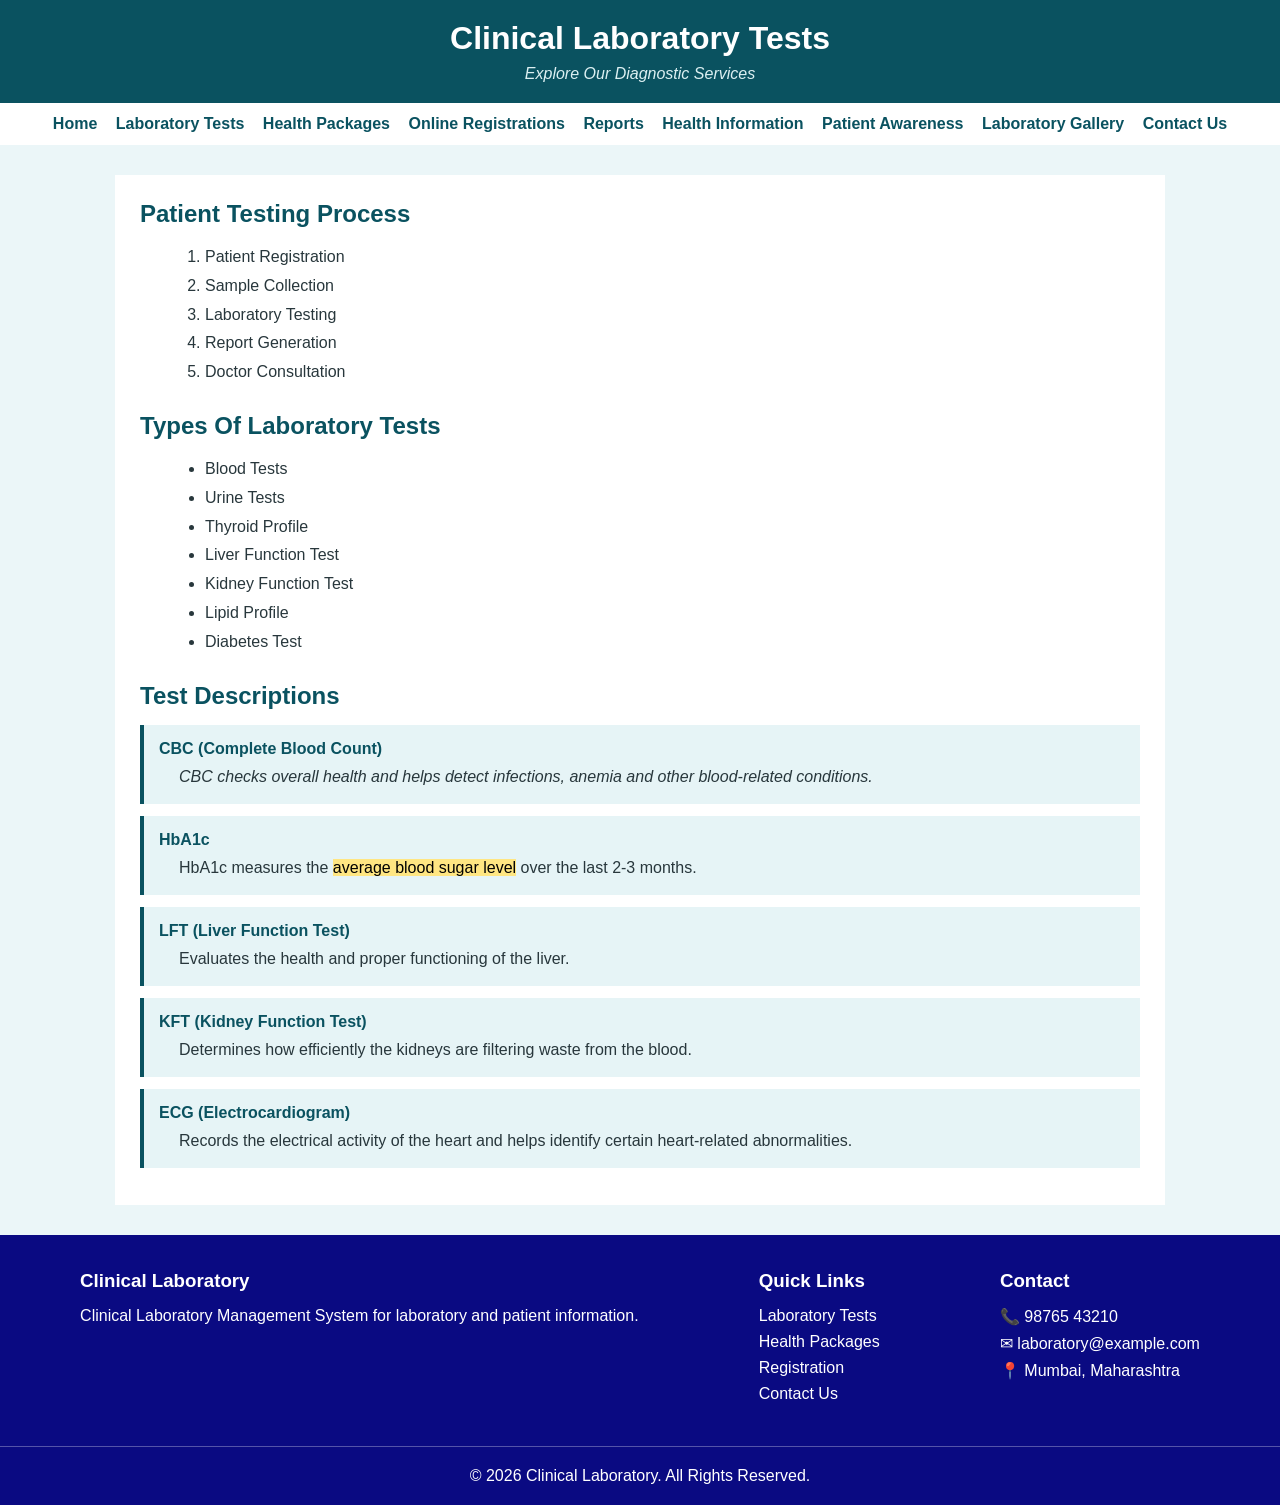
<file: laboratory-tests.html>
<!DOCTYPE html>
<html lang="en">

<head>
    <meta charset="UTF-8">
    <meta name="viewport" content="width=device-width, initial-scale=1.0">
    <title>Laboratory Tests</title>

    <style>
        * {
            margin: 0;
        }

        body {
            font-family: Arial, sans-serif;
            background-color: rgba(235, 246, 248, 1);
            color: rgba(40, 55, 60, 1);
        }

        header {
            text-align: center;
            background-color: rgba(10, 82, 96, 1);
            color: white;
            padding: 20px;
        }

        header p {
            margin-top: 8px;
            color: rgba(220, 240, 242, 1);
        }

        nav {
            text-align: center;
            background-color: white;
            padding: 12px;
        }

        nav a {
            color: rgba(10, 82, 96, 1);
            text-decoration: none;
            font-weight: bold;
            margin: 7px;
        }

        nav a:hover {
            color: rgba(220, 80, 60, 1);
        }

        section {
            width: 90%;
            max-width: 1000px;
            margin: 30px auto;
            padding: 25px;
            background-color: white;
        }

        h2 {
            color: rgba(10, 82, 96, 1);
            margin-bottom: 15px;
        }

        ol, ul {
            margin: 15px 0 25px 25px;
            line-height: 1.8;
        }

        .test-box {
            background-color: rgba(230, 244, 246, 1);
            border-left: 4px solid rgba(10, 82, 96, 1);
            padding: 15px;
            margin: 12px 0;
        }

        dt a {
            color: rgba(10, 82, 96, 1);
            text-decoration: none;
        }

        dt a:hover {
            text-decoration: underline;
        }

        dd {
            margin: 7px 0 0 20px;
            line-height: 1.5;
        }

        mark {
            background-color: rgba(255, 230, 130, 1);
        }

        footer {
            background-color: rgba(10, 10, 130, 1);
            color: white;
            margin-top: 30px;
        }

        .footer-box {
            display: flex;
            justify-content: space-around;
            padding: 35px 20px;
            text-align: left;
        }

        footer h3 {
            color: white;
            margin-bottom: 15px;
        }

        footer p {
            margin: 8px 0;
        }

        footer a {
            color: white;
            text-decoration: none;
        }

        footer a:hover {
            text-decoration: underline;
        }

        .copyright {
            text-align: center;
            border-top: 1px solid rgba(255, 255, 255, 0.3);
            padding: 20px;
        }
    </style>
</head>

<body>

<header>
    <h1>Clinical Laboratory Tests</h1>
    <p><i>Explore Our Diagnostic Services</i></p>
</header>

<nav>
    <a href="index.html">Home</a>
    <a href="laboratory-tests.html">Laboratory Tests</a>
    <a href="health-package.html">Health Packages</a>
    <a href="patient-registration.html">Online Registrations</a>
    <a href="test-price-table.html">Reports</a>
    <a href="health-information.html">Health Information</a>
    <a href="media.html">Patient Awareness</a>
    <a href="gallary.html">Laboratory Gallery</a>
    <a href="contact.html">Contact Us</a>
</nav>

<section>

    <h2>Patient Testing Process</h2>

    <ol>
        <li>Patient Registration</li>
        <li>Sample Collection</li>
        <li>Laboratory Testing</li>
        <li>Report Generation</li>
        <li>Doctor Consultation</li>
    </ol>

    <h2>Types Of Laboratory Tests</h2>

    <ul>
        <li>Blood Tests</li>
        <li>Urine Tests</li>
        <li>Thyroid Profile</li>
        <li>Liver Function Test</li>
        <li>Kidney Function Test</li>
        <li>Lipid Profile</li>
        <li>Diabetes Test</li>
    </ul>

    <h2>Test Descriptions</h2>

    <div class="test-box">
        <dl>
            <dt>
                <a href="test-details.html"><b>CBC (Complete Blood Count)</b></a>
            </dt>
            <dd>
                <i>CBC checks overall health and helps detect infections,
                anemia and other blood-related conditions.</i>
            </dd>
        </dl>
    </div>

    <div class="test-box">
        <dl>
            <dt>
                <a href="test-details.html"><b>HbA1c</b></a>
            </dt>
            <dd>
                HbA1c measures the <mark>average blood sugar level</mark>
                over the last 2-3 months.
            </dd>
        </dl>
    </div>

    <div class="test-box">
        <dl>
            <dt>
                <a href="test-details.html"><b>LFT (Liver Function Test)</b></a>
            </dt>
            <dd>
                Evaluates the health and proper functioning of the liver.
            </dd>
        </dl>
    </div>

    <div class="test-box">
        <dl>
            <dt>
                <a href="test-details.html"><b>KFT (Kidney Function Test)</b></a>
            </dt>
            <dd>
                Determines how efficiently the kidneys are filtering
                waste from the blood.
            </dd>
        </dl>
    </div>

    <div class="test-box">
        <dl>
            <dt>
                <a href="test-details.html"><b>ECG (Electrocardiogram)</b></a>
            </dt>
            <dd>
                Records the electrical activity of the heart and helps
                identify certain heart-related abnormalities.
            </dd>
        </dl>
    </div>

</section>

<footer>

    <div class="footer-box">

        <div>
            <h3>Clinical Laboratory</h3>
            <p>
                Clinical Laboratory Management System for laboratory
                and patient information.
            </p>
        </div>

        <div>
            <h3>Quick Links</h3>
            <p><a href="laboratory-tests.html">Laboratory Tests</a></p>
            <p><a href="health-package.html">Health Packages</a></p>
            <p><a href="patient-registration.html">Registration</a></p>
            <p><a href="contact.html">Contact Us</a></p>
        </div>

        <div>
            <h3>Contact</h3>
            <p>📞 98765 43210</p>
            <p>✉ laboratory@example.com</p>
            <p>📍 Mumbai, Maharashtra</p>
        </div>

    </div>

    <div class="copyright">
        © 2026 Clinical Laboratory. All Rights Reserved.
    </div>

</footer>

</body>
</html>
</file>
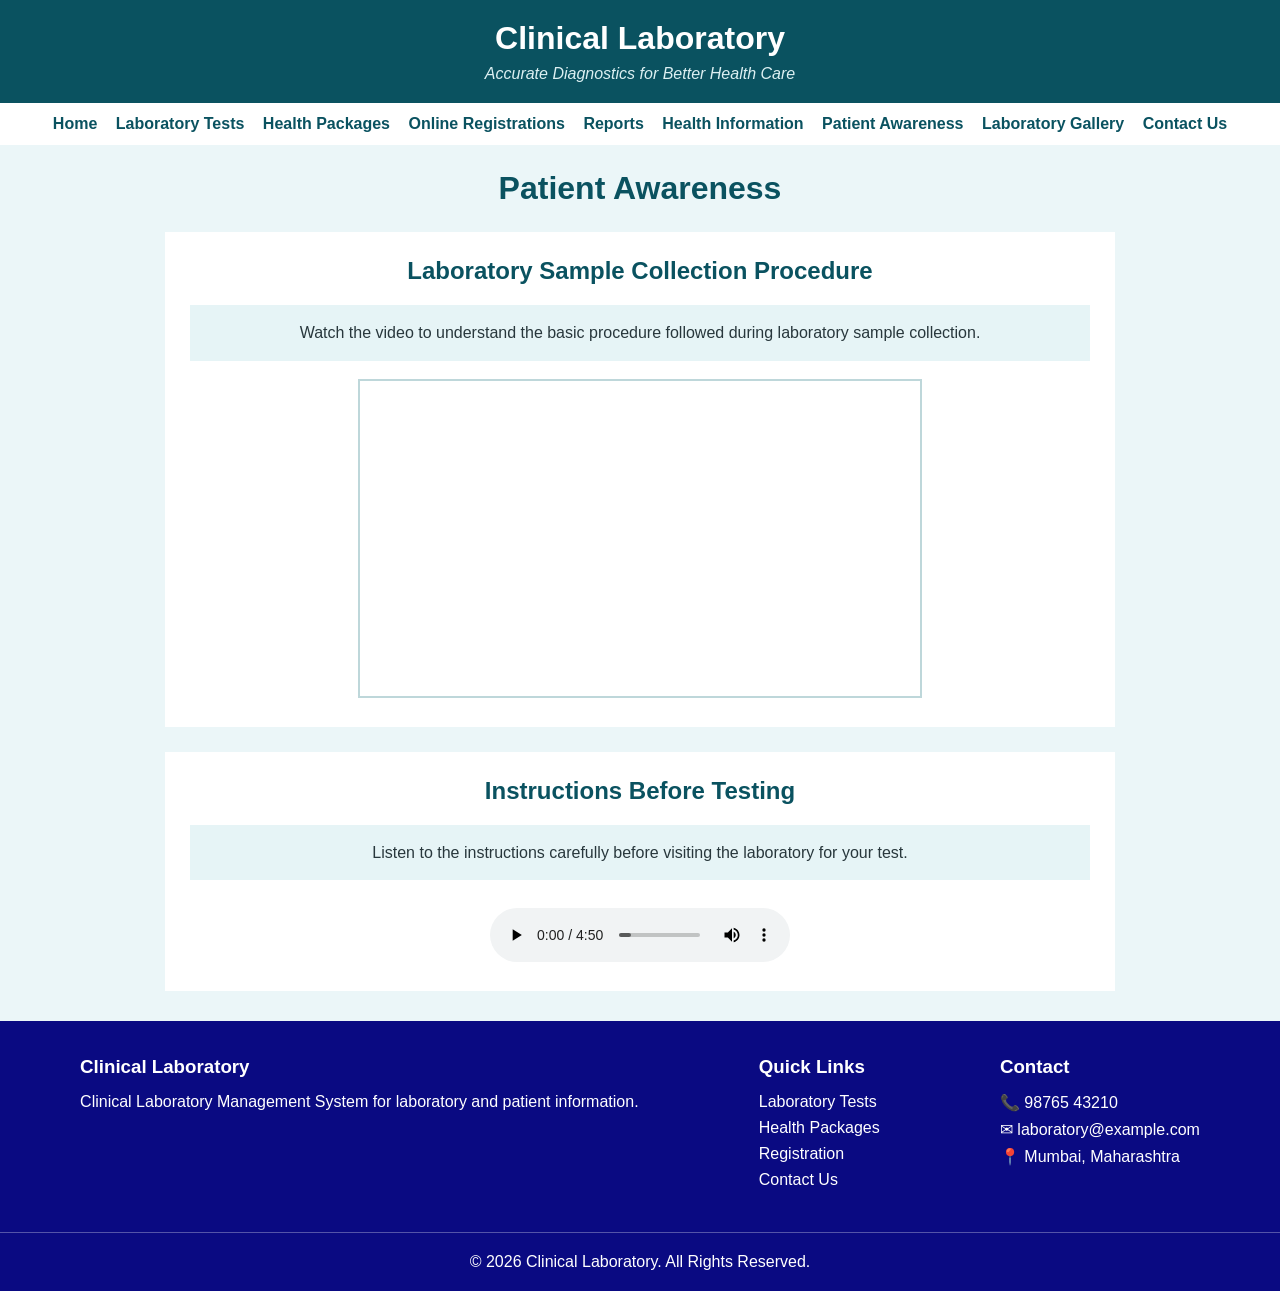
<file: media.html>
<!DOCTYPE html>
<html lang="en">

<head>
    <meta charset="UTF-8">
    <meta name="viewport" content="width=device-width, initial-scale=1.0">
    <title>Patient Awareness</title>

    <style>
        * {
            margin: 0;
        }

        body {
            font-family: Arial, sans-serif;
            background-color: rgba(235, 246, 248, 1);
            color: rgba(40, 55, 60, 1);
        }

        header {
            text-align: center;
            background-color: rgba(10, 82, 96, 1);
            color: white;
            padding: 20px;
        }

        header p {
            margin-top: 8px;
            color: rgba(220, 240, 242, 1);
        }

        nav {
            text-align: center;
            background-color: white;
            padding: 12px;
        }

        nav a {
            color: rgba(10, 82, 96, 1);
            text-decoration: none;
            font-weight: bold;
            margin: 7px;
        }

        nav a:hover {
            color: rgba(220, 80, 60, 1);
        }

        .heading {
            text-align: center;
            color: rgba(10, 82, 96, 1);
            margin: 25px;
        }

        section {
            width: 90%;
            max-width: 900px;
            margin: 25px auto;
            padding: 25px;
            background-color: white;
            text-align: center;
        }

        section h2 {
            color: rgba(10, 82, 96, 1);
            margin-bottom: 15px;
        }

        iframe {
            max-width: 100%;
            border: 2px solid rgba(190, 215, 218, 1);
        }

        audio {
            margin-top: 10px;
        }

        .info {
            background-color: rgba(230, 244, 246, 1);
            padding: 15px;
            margin-top: 20px;
            line-height: 1.6;
        }

        footer {
            background-color: rgba(10, 10, 130, 1);
            color: white;
            margin-top: 30px;
        }

        .footer-box {
            display: flex;
            justify-content: space-around;
            padding: 35px 20px;
            text-align: left;
        }

        footer h3 {
            color: white;
            margin-bottom: 15px;
        }

        footer p {
            margin: 8px 0;
        }

        footer a {
            color: white;
            text-decoration: none;
        }

        footer a:hover {
            text-decoration: underline;
        }

        .copyright {
            text-align: center;
            border-top: 1px solid rgba(255, 255, 255, 0.3);
            padding: 20px;
        }
    </style>
</head>

<body>

<header>
    <h1>Clinical Laboratory</h1>
    <p><i>Accurate Diagnostics for Better Health Care</i></p>
</header>

<nav>
    <a href="index.html">Home</a>
    <a href="laboratory-tests.html">Laboratory Tests</a>
    <a href="health-package.html">Health Packages</a>
    <a href="patient-registration.html">Online Registrations</a>
    <a href="test-price-table.html">Reports</a>
    <a href="health-information.html">Health Information</a>
    <a href="media.html">Patient Awareness</a>
    <a href="gallary.html">Laboratory Gallery</a>
    <a href="contact.html">Contact Us</a>
</nav>

<h1 class="heading">Patient Awareness</h1>

<section>
    <h2>Laboratory Sample Collection Procedure</h2>

    <p class="info">
        Watch the video to understand the basic procedure followed
        during laboratory sample collection.
    </p>

    <br>

    <iframe width="560" height="315"
        src="https://www.youtube.com/embed/nCu8foqTXcg?si=YO1ex688teDafOog"
        title="Laboratory Sample Collection Procedure"
        allowfullscreen>
    </iframe>
</section>

<section>
    <h2>Instructions Before Testing</h2>

    <p class="info">
        Listen to the instructions carefully before visiting the
        laboratory for your test.
    </p>

    <br>

    <audio src="instructions.mp3" type="audio/mpeg" controls></audio>
</section>

<footer>

    <div class="footer-box">

        <div>
            <h3>Clinical Laboratory</h3>
            <p>
                Clinical Laboratory Management System for laboratory
                and patient information.
            </p>
        </div>

        <div>
            <h3>Quick Links</h3>
            <p><a href="laboratory-tests.html">Laboratory Tests</a></p>
            <p><a href="health-package.html">Health Packages</a></p>
            <p><a href="patient-registration.html">Registration</a></p>
            <p><a href="contact.html">Contact Us</a></p>
        </div>

        <div>
            <h3>Contact</h3>
            <p>📞 98765 43210</p>
            <p>✉ laboratory@example.com</p>
            <p>📍 Mumbai, Maharashtra</p>
        </div>

    </div>

    <div class="copyright">
        © 2026 Clinical Laboratory. All Rights Reserved.
    </div>

</footer>

</body>
</html>
</file>
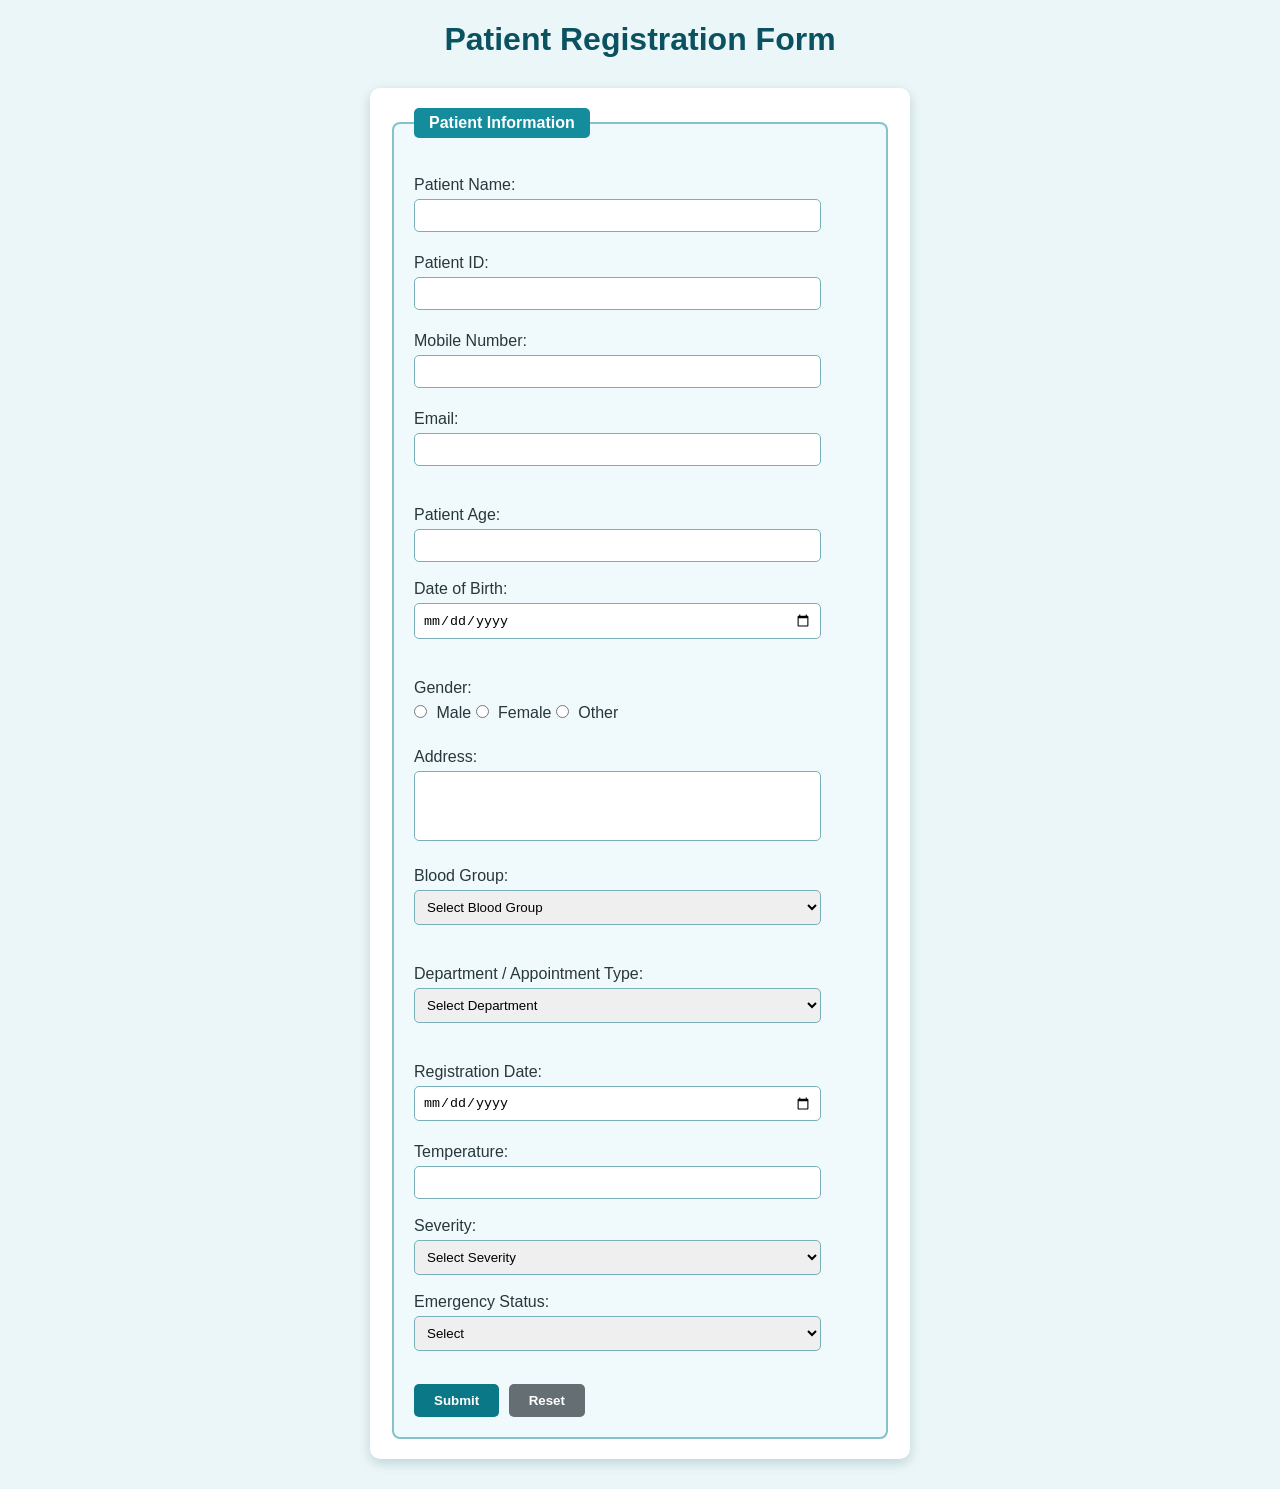
<file: patient-registration.html>
<!DOCTYPE html>
<html lang="en">

<head>

    <meta charset="UTF-8">

    <meta name="viewport" content="width=device-width, initial-scale=1.0">

    <title>Patient Registration</title>

    <link rel="stylesheet" href="form.css">

    <style>
        body {
            font-family: Arial, sans-serif;
            background-color: rgba(235, 246, 248, 1);
            color: rgba(40, 55, 60, 1);
        }

        h1 {
            text-align: center;
            color: rgba(10, 82, 96, 1);
        }

        form {
            width: 500px;
            margin: 30px auto;
            padding: 20px;
            background-color: white;
            border-radius: 10px;
            box-shadow: 0 4px 12px rgba(0, 80, 90, 0.2);
        }

        fieldset {
            padding: 20px;
            border: 2px solid rgba(20, 140, 155, 0.5);
            border-radius: 8px;
            background-color: rgba(240, 250, 252, 1);
        }

        legend {
            font-weight: bold;
            color: white;
            background-color: rgba(20, 140, 155, 1);
            padding: 6px 15px;
            border-radius: 5px;
        }

        input[type="text"],
        input[type="tel"],
        input[type="email"],
        input[type="date"],
        select,
        textarea {
            width: 90%;
            padding: 8px;
            margin-top: 5px;
            border: 1px solid rgba(120, 175, 185, 1);
            border-radius: 5px;
            box-sizing: border-box;
        }

        textarea {
            height: 70px;
        }

        input[type="radio"] {
            margin: 8px 5px 8px 0;
        }

        input[type="submit"],
        input[type="reset"] {
            padding: 9px 20px;
            margin-top: 15px;
            border: none;
            border-radius: 5px;
            color: white;
            cursor: pointer;
        }

        input[type="submit"] {
            background-color: rgba(10, 120, 135, 1);
        }

        input[type="reset"] {
            background-color: rgba(100, 110, 115, 1);
        }

        .error {
            color: red;
            font-size: 13px;
            display: block;
            margin-top: 4px;
        }

        .invalid {
            border: 2px solid red !important;
            background-color: rgba(255, 235, 235, 1);
        }
    </style>

</head>

<body>

    <h1>Patient Registration Form</h1>

    <form onsubmit="if(validateForm()) calculateRegistration(); return false;">

        <fieldset>

            <legend>Patient Information</legend>

            <br>



            <label for="patientName">Patient Name:</label>
            <br>

            <input type="text" id="patientName" name="patientName">

            <span id="nameError" class="error"></span>

            <br>


            <label for="patientID">Patient ID:</label>
            <br>

            <input type="text" id="patientID" name="patientID">

            <span id="patientIDError" class="error"></span>

            <br>



            <label for="mobile">Mobile Number:</label>
            <br>

            <input type="tel" id="mobile" name="mobile">

            <span id="mobileError" class="error"></span>

            <br>




            <label for="email">Email:</label>
            <br>

            <input type="email" id="email" name="email">

            <span id="emailError" class="error"></span>

            <br><br>


            <label for="age">Patient Age:</label>
            <br>

            <input type="number" id="age">

            <br><br>


            <label for="dob">Date of Birth:</label>
            <br>

            <input type="date" id="dob" name="dob">

            <span id="dobError" class="error"></span>

            <br><br>



            <label>Gender:</label>
            <br>

            <input type="radio" id="male" name="gender" value="Male">

            <label for="male">Male</label>

            <input type="radio" id="female" name="gender" value="Female">

            <label for="female">Female</label>

            <input type="radio" id="other" name="gender" value="Other">

            <label for="other">Other</label>

            <span id="genderError" class="error"></span>

            <br>




            <label for="address">Address:</label>
            <br>

            <textarea id="address" name="address"></textarea>

            <span id="addressError" class="error"></span>

            <br>



            <label for="bloodGroup">Blood Group:</label>
            <br>

            <select id="bloodGroup" name="bloodGroup">

                <option value="">Select Blood Group</option>

                <option value="A+">A+</option>

                <option value="A-">A-</option>

                <option value="B+">B+</option>

                <option value="B-">B-</option>

                <option value="O+">O+</option>

                <option value="O-">O-</option>

                <option value="AB+">AB+</option>

                <option value="AB-">AB-</option>

            </select>

            <span id="bloodError" class="error"></span>

            <br><br>



            <label for="appointmentType">
                Department / Appointment Type:
            </label>

            <br>

            <select id="appointmentType" name="appointmentType">

                <option value="">
                    Select Department
                </option>

                <option value="Blood Test">
                    Blood Test
                </option>

                <option value="Urine Test">
                    Urine Test
                </option>

                <option value="Thyroid">
                    Thyroid
                </option>

                <option value="Diabetes">
                    Diabetes
                </option>

                <option value="General Check-up">
                    General Check-up
                </option>

            </select>

            <span id="departmentError" class="error"></span>

            <br><br>




            <label for="registrationDate">
                Registration Date:
            </label>

            <br>

            <input type="date" id="registrationDate" name="registrationDate">

            <span id="registrationError" class="error"></span>

            <br>

            <label for="temperature">Temperature:</label>
            <br>
            <input type="number" id="temperature" step="0.1">

            <br><br>

            <label for="severity">Severity:</label>
            <br>
            <select id="severity">
                <option value="">Select Severity</option>
                <option value="Mild">Mild</option>
                <option value="Moderate">Moderate</option>
                <option value="Severe">Severe</option>
            </select>

            <br><br>

            <label for="emergency">Emergency Status:</label>
            <br>
            <select id="emergency">
                <option value="">Select</option>
                <option value="Yes">Yes</option>
                <option value="No">No</option>
            </select>

            <br><br>

            <input type="submit" value="Submit">

            <input type="reset" value="Reset">

        </fieldset>

    </form>


    <script src="validation.js"></script>
    <script>
        function calculateRegistration() 
        {
            let patientName = document.getElementById('patientName').value;
            let patientID = document.getElementById("patientID").value;
            let patientAge = Number(document.getElementById('age').value);
            let consultationFee = 500;
            let RegistrationFee = 100;
            let totalAmount = consultationFee + RegistrationFee;
            let RegistrationStatus;
            let temperature = Number(document.getElementById("temperature").value);
            let severity = document.getElementById("severity").value;
            let emergencyStatus = document.getElementById("emergency").value;
            if (patientAge >= 60) {
                totalAmount = totalAmount - 50;
                RegistrationStatus = "Senior Citizen-Discount Elligible";
            }
            else {
                RegistrationStatus = "Regular Patient";
            }
            let priority;

            if (emergencyStatus == "Yes") {
                priority = "Emergency Consultation Required";
            }
            else if (temperature >= 39) {
                priority = "High Priority Consultation";
            }
            else if (severity == "Severe") {
                priority = "High Priority Consultation";
            }
            else if (patientAge >= 60 && severity == "Moderate") {
                priority = "Priority Consultation";
            }
            else {
                priority = "Regular Consultation";
            }

            alert("Registration Successfull");

            console.log("Patient Name: " + patientName);
            console.log("Patient ID: " + patientID);
            console.log("Total Amount: ₹" + totalAmount);
            console.log("Registration Status: " + RegistrationStatus);
            console.log("Temperature: " + temperature + "°C");
            console.log("Severity: " + severity);
            console.log("Emergency Status: " + emergencyStatus);
            console.log("Priority: " + priority);



            let patient = {
                patientName: patientName,
                patientId: patientID,
                age: patientAge,
                gender: document.querySelector('input[name="gender"]:checked').value,
                bloodGroup: document.getElementById("bloodGroup").value,
                mobile: document.getElementById("mobile").value,
                department: document.getElementById("appointmentType").value,
                appointmentType: document.getElementById("appointmentType").value,
                registrationStatus: RegistrationStatus,

                displayPatient: function () {
                    console.log("Patient Name: " + this.patientName);
                    console.log("Patient ID: " + this.patientId);
                    console.log("Age: " + this.age);
                    console.log("Gender: " + this.gender);
                    console.log("Blood Group: " + this.bloodGroup);
                    console.log("Mobile: " + this.mobile);
                    console.log("Department: " + this.department);
                    console.log("Appointment Type: " + this.appointmentType);
                    console.log("Registration Status: " + this.registrationStatus);
                },

                displayAppointment: function () {
                    console.log("Department: " + this.department);
                    console.log("Appointment Type: " + this.appointmentType);
                },

                checkAge: function () {
                    if (this.age >= 60) {
                        console.log("Senior Citizen");
                    }
                    else if (this.age >= 18) {
                        console.log("Adult");
                    }
                    else {
                        console.log("Minor");
                    }
                }
            };

            patient.displayPatient();
            patient.displayAppointment();
            patient.checkAge();



            let patientAges = [22, 35, 67, 45, 29, 72, 56, 18, 64, 40];


            console.log("All Patient Ages:");

            for (let i = 0; i < patientAges.length; i++) {
                console.log(patientAges[i]);
            }


            let minAge = patientAges[0];

            for (let i = 1; i < patientAges.length; i++) {
                if (patientAges[i] < minAge) {
                    minAge = patientAges[i];
                }
            }


            let maxAge = patientAges[0];

            for (let i = 1; i < patientAges.length; i++) {
                if (patientAges[i] > maxAge) {
                    maxAge = patientAges[i];
                }
            }


            let sum = 0;

            for (let i = 0; i < patientAges.length; i++) {
                sum = sum + patientAges[i];
            }

            let averageAge = sum / patientAges.length;


            let seniorCount = 0;

            for (let i = 0; i < patientAges.length; i++) {
                if (patientAges[i] >= 60) {
                    seniorCount++;
                }
            }


            let below18 = 0;

            for (let i = 0; i < patientAges.length; i++) {
                if (patientAges[i] < 18) {
                    below18++;
                }
            }

            console.log("Patients whose age is greater than 60:");

            for (let i = 0; i < patientAges.length; i++) {
                if (patientAges[i] > 60) {
                    console.log(patientAges[i]);
                }
            }


            console.log("Minimum Age: " + minAge);
            console.log("Maximum Age: " + maxAge);
            console.log("Average Age: " + averageAge);
            console.log("Senior Citizens: " + seniorCount);
            console.log("Patients Below 18: " + below18);
        }
    </script>

</body>

</html>
</file>
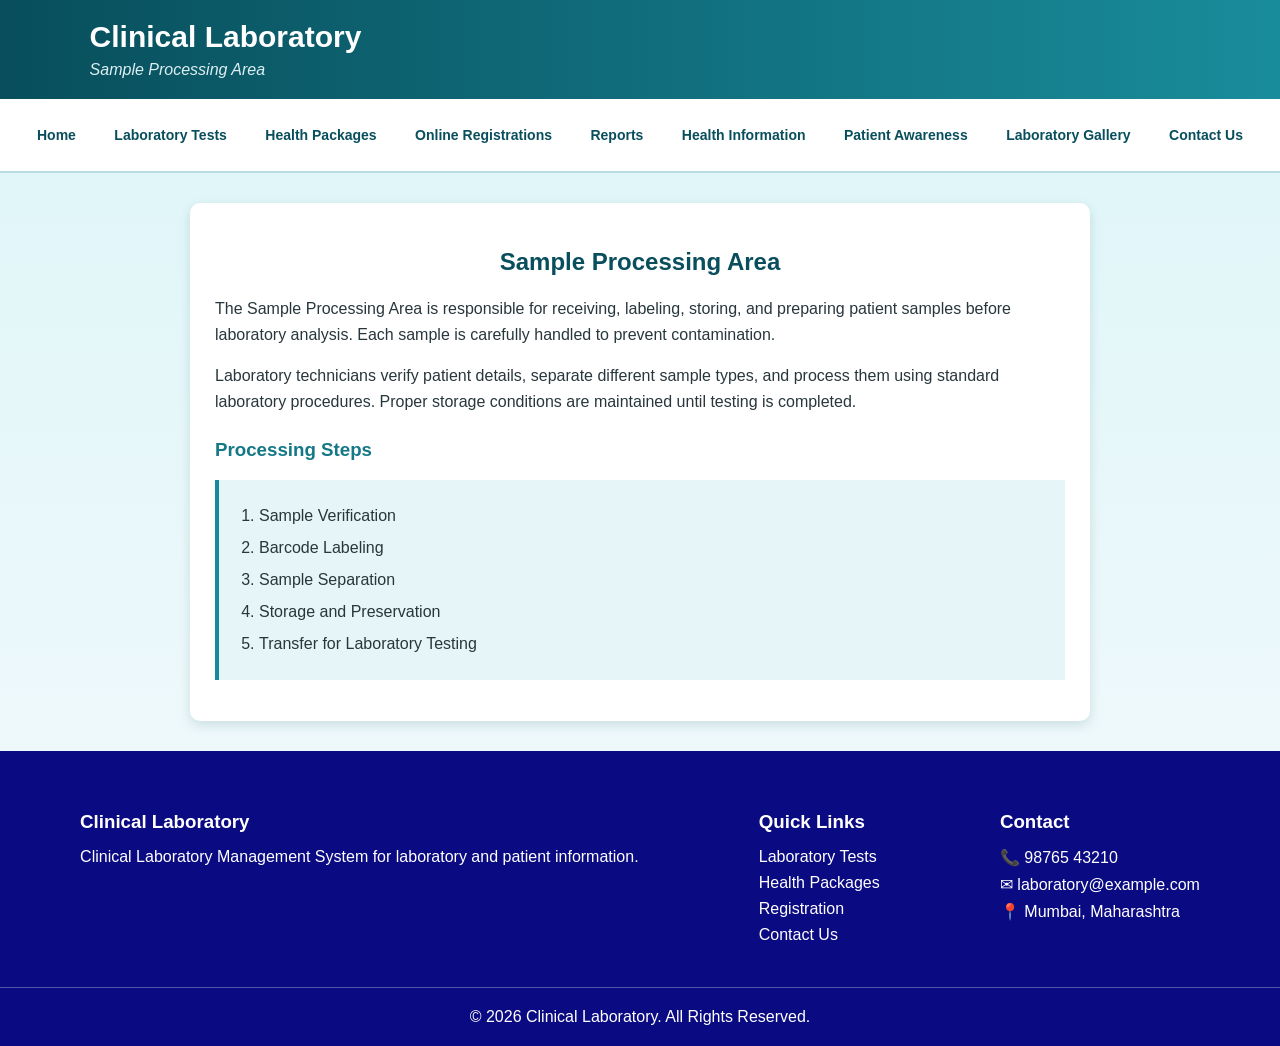
<file: sample-processing.html>
<!DOCTYPE html>
<html lang="en">

<head>

    <meta charset="UTF-8">
    <meta name="viewport" content="width=device-width, initial-scale=1.0">

    <title>Sample Processing Area</title>

    <link rel="stylesheet" href="style.css">

    <style>

        body
        {
            background: linear-gradient(
                to bottom,
                rgba(220,245,248,1),
                rgba(245,250,252,1)
            );
            color: rgba(40,55,60,1);
        }

        header
        {
            background: linear-gradient(
                to right,
                rgba(8,78,92,1),
                rgba(25,140,155,1)
            ) !important;
            border: none !important;
        }

        nav
        {
            background-color: white;
            text-align: center;
            padding: 12px;
            border-bottom: 2px solid rgba(20,140,155,0.3);
        }

        nav a
        {
            color: rgba(8,78,92,1);
            text-decoration: none;
            font-weight: bold;
            margin: 7px;
        }

        nav a:hover
        {
            color: rgba(220,80,60,1);
            text-decoration: underline;
        }

        section
        {
            width: 85%;
            max-width: 900px;
            margin: 30px auto;
            background-color: white;
            padding: 25px;
            border-radius: 10px;
            box-shadow: 0 4px 12px rgba(0,80,90,0.15);
        }

        section h2
        {
            text-align: center;
            color: rgba(8,78,92,1);
            margin-bottom: 20px;
        }

        section p
        {
            line-height: 1.6;
        }

        h3
        {
            color: rgba(20,120,135,1);
            margin-top: 25px;
        }

        ol
        {
            background-color: rgba(230,245,247,1);
            padding: 20px 40px;
            line-height: 2;
            border-left: 4px solid rgba(20,140,155,1);
        }

        footer
        {
            background-color: rgba(10,10,130,1);
            color: white;
            margin-top: 30px;
        }

        .footer-box
        {
            display: flex;
            justify-content: space-around;
            padding: 35px 20px;
            text-align: left;
        }

        footer h3
        {
            color: white;
            margin-bottom: 15px;
        }

        footer p
        {
            margin: 8px 0;
        }

        footer a
        {
            color: white;
            text-decoration: none;
        }

        footer a:hover
        {
            text-decoration: underline;
        }

        .copyright
        {
            text-align: center;
            border-top: 1px solid rgba(255,255,255,0.3);
            padding: 20px;
        }

    </style>

</head>


<body>


<header>

    <h1>Clinical Laboratory</h1>

    <p>
        <i>Sample Processing Area</i>
    </p>

</header>


<nav>

    <a href="index.html">Home</a>

    <a href="laboratory-tests.html">
        Laboratory Tests
    </a>

    <a href="health-package.html">
        Health Packages
    </a>

    <a href="patient-registration.html">
        Online Registrations
    </a>

    <a href="test-price-table.html">
        Reports
    </a>

    <a href="health-information.html">
        Health Information
    </a>

    <a href="media.html">
        Patient Awareness
    </a>

    <a href="gallary.html">
        Laboratory Gallery
    </a>

    <a href="contact.html">
        Contact Us
    </a>

</nav>


<section>

    <h2>Sample Processing Area</h2>

    <p>
        The Sample Processing Area is responsible for receiving,
        labeling, storing, and preparing patient samples before
        laboratory analysis. Each sample is carefully handled
        to prevent contamination.
    </p>

    <p>
        Laboratory technicians verify patient details, separate
        different sample types, and process them using standard
        laboratory procedures. Proper storage conditions are
        maintained until testing is completed.
    </p>

    <h3>Processing Steps</h3>

    <ol>
        <li>Sample Verification</li>
        <li>Barcode Labeling</li>
        <li>Sample Separation</li>
        <li>Storage and Preservation</li>
        <li>Transfer for Laboratory Testing</li>
    </ol>

</section>


<footer>

    <div class="footer-box">

        <div>

            <h3>Clinical Laboratory</h3>

            <p>
                Clinical Laboratory Management System for laboratory
                and patient information.
            </p>

        </div>


        <div>

            <h3>Quick Links</h3>

            <p>
                <a href="laboratory-tests.html">
                    Laboratory Tests
                </a>
            </p>

            <p>
                <a href="health-package.html">
                    Health Packages
                </a>
            </p>

            <p>
                <a href="patient-registration.html">
                    Registration
                </a>
            </p>

            <p>
                <a href="contact.html">
                    Contact Us
                </a>
            </p>

        </div>


        <div>

            <h3>Contact</h3>

            <p>📞 98765 43210</p>
            <p>✉ laboratory@example.com</p>
            <p>📍 Mumbai, Maharashtra</p>

        </div>

    </div>


    <div class="copyright">

        © 2026 Clinical Laboratory. All Rights Reserved.

    </div>

</footer>


</body>
</html>
</file>
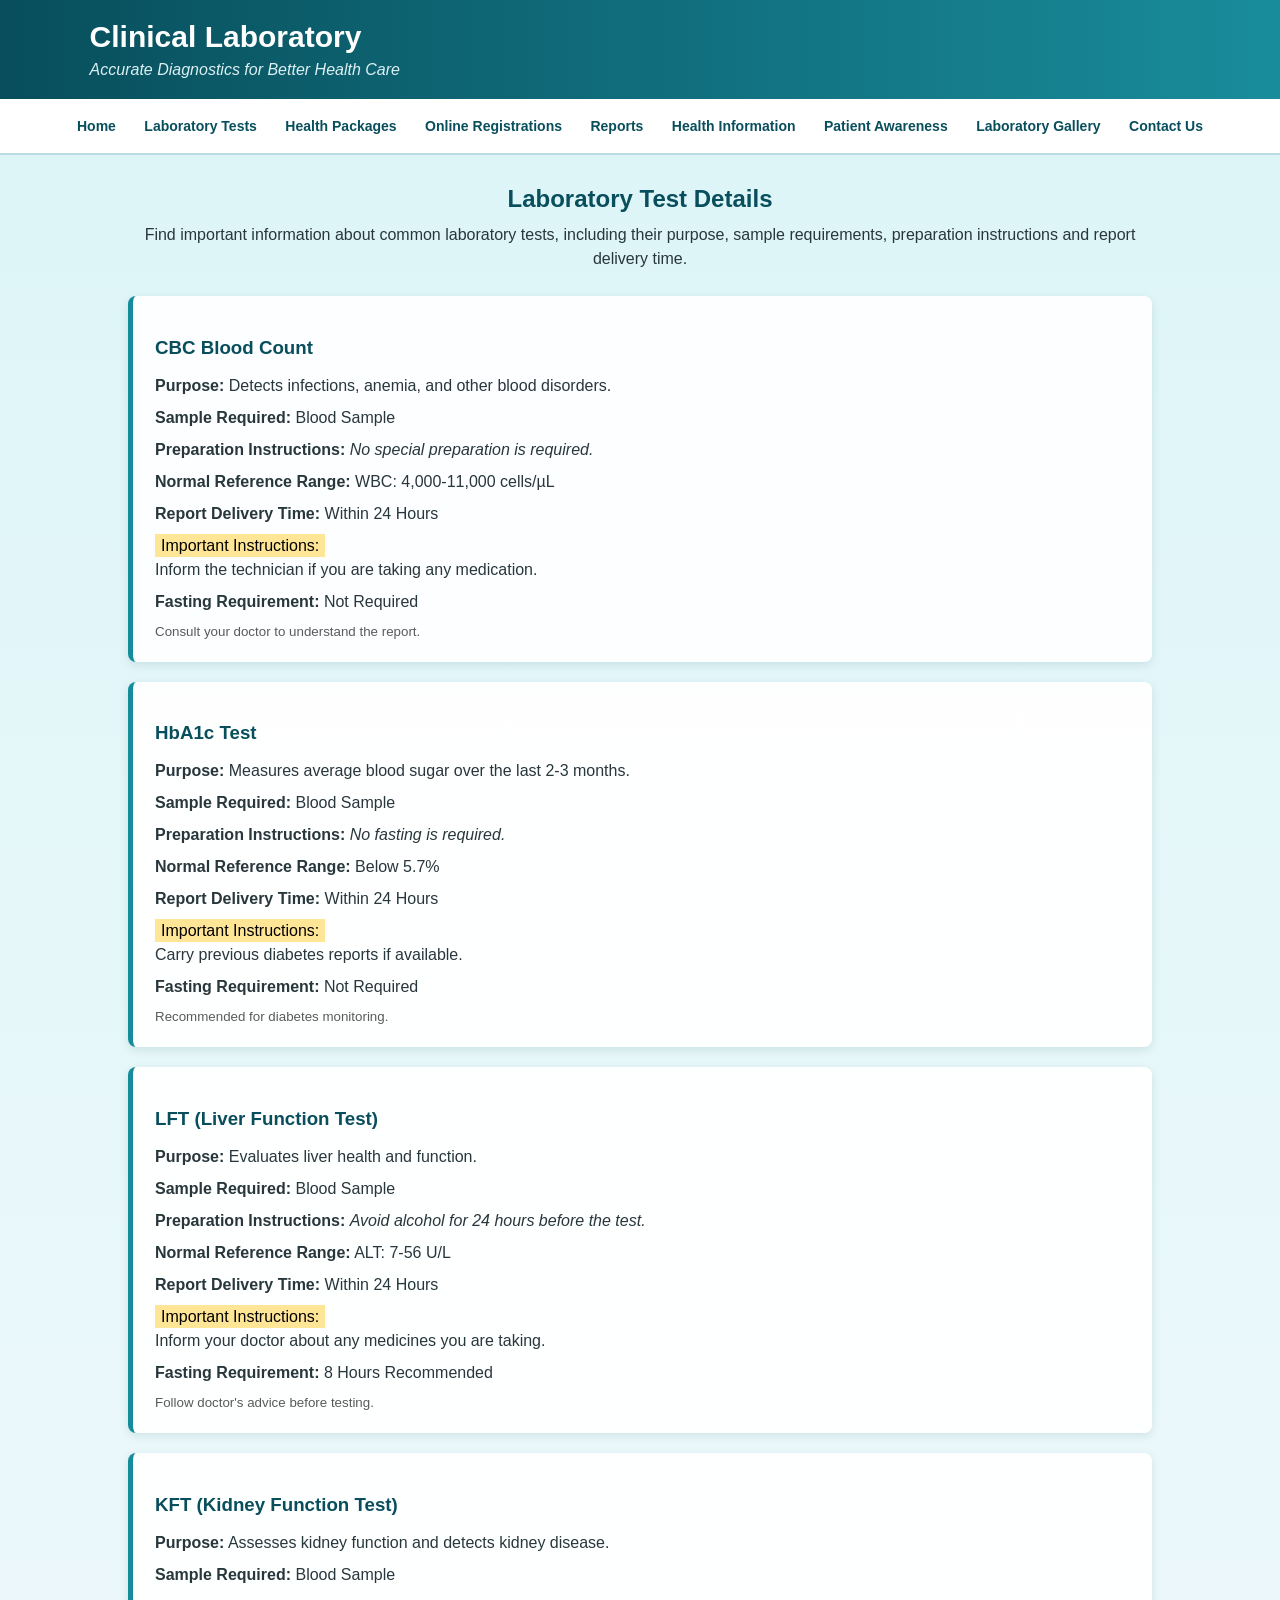
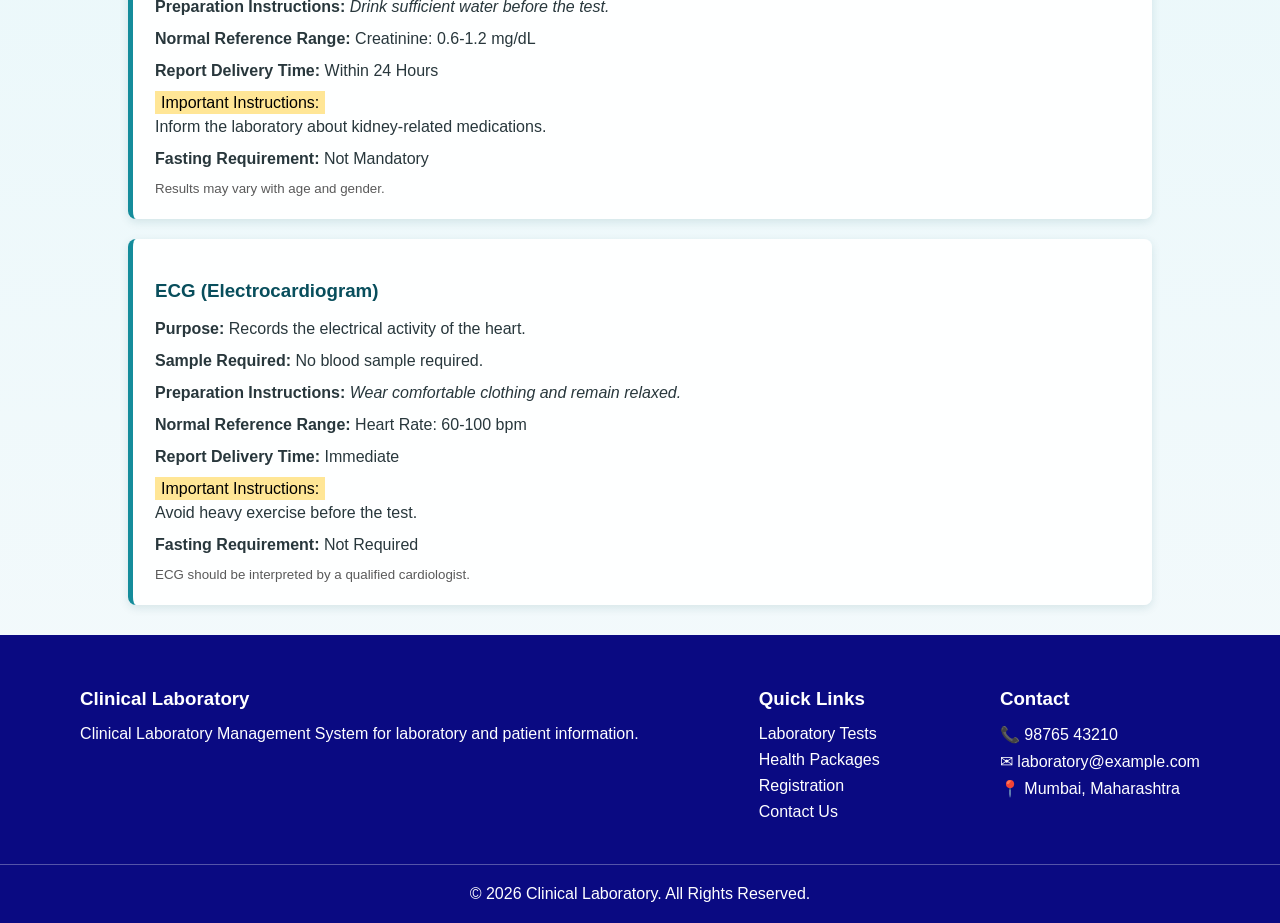
<file: test-details.html>
<!DOCTYPE html>
<html lang="en">

<head>

    <meta charset="UTF-8">
    <meta name="viewport" content="width=device-width, initial-scale=1.0">

    <title>Laboratory Test Details</title>

    <link rel="stylesheet" href="style.css">

    <style>

        body
        {
            background: linear-gradient(
                to bottom,
                rgba(220,245,248,1),
                rgba(245,250,252,1)
            );
            color: rgba(40,55,60,1);
        }

        header
        {
            background: linear-gradient(
                to right,
                rgba(8,78,92,1),
                rgba(25,140,155,1)
            ) !important;
            border: none !important;
        }

        nav
        {
            background-color: white;
            border-bottom: 2px solid rgba(20,140,155,0.3);
        }

        nav a
        {
            color: rgba(8,78,92,1);
        }

        nav a:hover
        {
            color: rgba(220,80,60,1);
        }

        .heading
        {
            text-align: center;
            color: rgba(8,78,92,1);
            margin: 30px 0 10px;
        }

        .intro
        {
            text-align: center;
            margin: 10px auto 25px;
            width: 80%;
            line-height: 1.5;
        }

        .test
        {
            width: 80%;
            margin: 20px auto;
            padding: 22px;
            background-color: rgba(255,255,255,0.95);
            border-left: 5px solid rgba(20,140,155,1);
            border-radius: 8px;
            box-shadow: 0 3px 10px rgba(0,80,90,0.12);
        }

        .test h3
        {
            color: rgba(8,78,92,1);
            margin-bottom: 15px;
        }

        .test p
        {
            line-height: 1.5;
            margin: 8px 0;
        }

        mark
        {
            background-color: rgba(255,230,150,1);
            padding: 3px 6px;
        }

        .note
        {
            color: rgba(90,90,90,1);
        }

        footer
        {
            background-color: rgba(10,10,130,1);
            color: white;
            margin-top: 30px;
        }

        .footer-box
        {
            display: flex;
            justify-content: space-around;
            padding: 35px 20px;
            text-align: left;
        }

        footer h3
        {
            color: white;
            margin-bottom: 15px;
        }

        footer p
        {
            margin: 8px 0;
        }

        footer a
        {
            color: white;
            text-decoration: none;
        }

        footer a:hover
        {
            text-decoration: underline;
        }

        .copyright
        {
            text-align: center;
            border-top: 1px solid rgba(255,255,255,0.3);
            padding: 20px;
        }

    </style>

</head>


<body>


<header>

    <h1>Clinical Laboratory</h1>

    <p>
        <i>Accurate Diagnostics for Better Health Care</i>
    </p>

</header>


<nav>

    <a href="index.html">Home</a>

    <a href="laboratory-tests.html">
        Laboratory Tests
    </a>

    <a href="health-package.html">
        Health Packages
    </a>

    <a href="patient-registration.html">
        Online Registrations
    </a>

    <a href="test-price-table.html">
        Reports
    </a>

    <a href="health-information.html">
        Health Information
    </a>

    <a href="media.html">
        Patient Awareness
    </a>

    <a href="gallary.html">
        Laboratory Gallery
    </a>

    <a href="contact.html">
        Contact Us
    </a>

</nav>


<h2 class="heading">Laboratory Test Details</h2>

<p class="intro">
    Find important information about common laboratory tests,
    including their purpose, sample requirements, preparation
    instructions and report delivery time.
</p>


<!-- CBC -->

<div class="test">

    <h3>CBC Blood Count</h3>

    <p>
        <strong>Purpose:</strong>
        Detects infections, anemia, and other blood disorders.
    </p>

    <p>
        <strong>Sample Required:</strong>
        Blood Sample
    </p>

    <p>
        <strong>Preparation Instructions:</strong>
        <em>No special preparation is required.</em>
    </p>

    <p>
        <strong>Normal Reference Range:</strong>
        WBC: 4,000-11,000 cells/µL
    </p>

    <p>
        <strong>Report Delivery Time:</strong>
        Within 24 Hours
    </p>

    <p>
        <mark>Important Instructions:</mark><br>
        Inform the technician if you are taking any medication.
    </p>

    <p>
        <strong>Fasting Requirement:</strong>
        Not Required
    </p>

    <small class="note">
        Consult your doctor to understand the report.
    </small>

</div>


<!-- HbA1c -->

<div class="test">

    <h3>HbA1c Test</h3>

    <p>
        <strong>Purpose:</strong>
        Measures average blood sugar over the last 2-3 months.
    </p>

    <p>
        <strong>Sample Required:</strong>
        Blood Sample
    </p>

    <p>
        <strong>Preparation Instructions:</strong>
        <em>No fasting is required.</em>
    </p>

    <p>
        <strong>Normal Reference Range:</strong>
        Below 5.7%
    </p>

    <p>
        <strong>Report Delivery Time:</strong>
        Within 24 Hours
    </p>

    <p>
        <mark>Important Instructions:</mark><br>
        Carry previous diabetes reports if available.
    </p>

    <p>
        <strong>Fasting Requirement:</strong>
        Not Required
    </p>

    <small class="note">
        Recommended for diabetes monitoring.
    </small>

</div>


<!-- LFT -->

<div class="test">

    <h3>LFT (Liver Function Test)</h3>

    <p>
        <strong>Purpose:</strong>
        Evaluates liver health and function.
    </p>

    <p>
        <strong>Sample Required:</strong>
        Blood Sample
    </p>

    <p>
        <strong>Preparation Instructions:</strong>
        <em>Avoid alcohol for 24 hours before the test.</em>
    </p>

    <p>
        <strong>Normal Reference Range:</strong>
        ALT: 7-56 U/L
    </p>

    <p>
        <strong>Report Delivery Time:</strong>
        Within 24 Hours
    </p>

    <p>
        <mark>Important Instructions:</mark><br>
        Inform your doctor about any medicines you are taking.
    </p>

    <p>
        <strong>Fasting Requirement:</strong>
        8 Hours Recommended
    </p>

    <small class="note">
        Follow doctor's advice before testing.
    </small>

</div>


<!-- KFT -->

<div class="test">

    <h3>KFT (Kidney Function Test)</h3>

    <p>
        <strong>Purpose:</strong>
        Assesses kidney function and detects kidney disease.
    </p>

    <p>
        <strong>Sample Required:</strong>
        Blood Sample
    </p>

    <p>
        <strong>Preparation Instructions:</strong>
        <em>Drink sufficient water before the test.</em>
    </p>

    <p>
        <strong>Normal Reference Range:</strong>
        Creatinine: 0.6-1.2 mg/dL
    </p>

    <p>
        <strong>Report Delivery Time:</strong>
        Within 24 Hours
    </p>

    <p>
        <mark>Important Instructions:</mark><br>
        Inform the laboratory about kidney-related medications.
    </p>

    <p>
        <strong>Fasting Requirement:</strong>
        Not Mandatory
    </p>

    <small class="note">
        Results may vary with age and gender.
    </small>

</div>


<!-- ECG -->

<div class="test">

    <h3>ECG (Electrocardiogram)</h3>

    <p>
        <strong>Purpose:</strong>
        Records the electrical activity of the heart.
    </p>

    <p>
        <strong>Sample Required:</strong>
        No blood sample required.
    </p>

    <p>
        <strong>Preparation Instructions:</strong>
        <em>
            Wear comfortable clothing and remain relaxed.
        </em>
    </p>

    <p>
        <strong>Normal Reference Range:</strong>
        Heart Rate: 60-100 bpm
    </p>

    <p>
        <strong>Report Delivery Time:</strong>
        Immediate
    </p>

    <p>
        <mark>Important Instructions:</mark><br>
        Avoid heavy exercise before the test.
    </p>

    <p>
        <strong>Fasting Requirement:</strong>
        Not Required
    </p>

    <small class="note">
        ECG should be interpreted by a qualified cardiologist.
    </small>

</div>


<footer>

    <div class="footer-box">

        <div>

            <h3>Clinical Laboratory</h3>

            <p>
                Clinical Laboratory Management System for laboratory
                and patient information.
            </p>

        </div>


        <div>

            <h3>Quick Links</h3>

            <p>
                <a href="laboratory-tests.html">
                    Laboratory Tests
                </a>
            </p>

            <p>
                <a href="health-package.html">
                    Health Packages
                </a>
            </p>

            <p>
                <a href="patient-registration.html">
                    Registration
                </a>
            </p>

            <p>
                <a href="contact.html">
                    Contact Us
                </a>
            </p>

        </div>


        <div>

            <h3>Contact</h3>

            <p>📞 98765 43210</p>
            <p>✉ laboratory@example.com</p>
            <p>📍 Mumbai, Maharashtra</p>

        </div>

    </div>


    <div class="copyright">

        © 2026 Clinical Laboratory. All Rights Reserved.

    </div>

</footer>


</body>
</html>
</file>
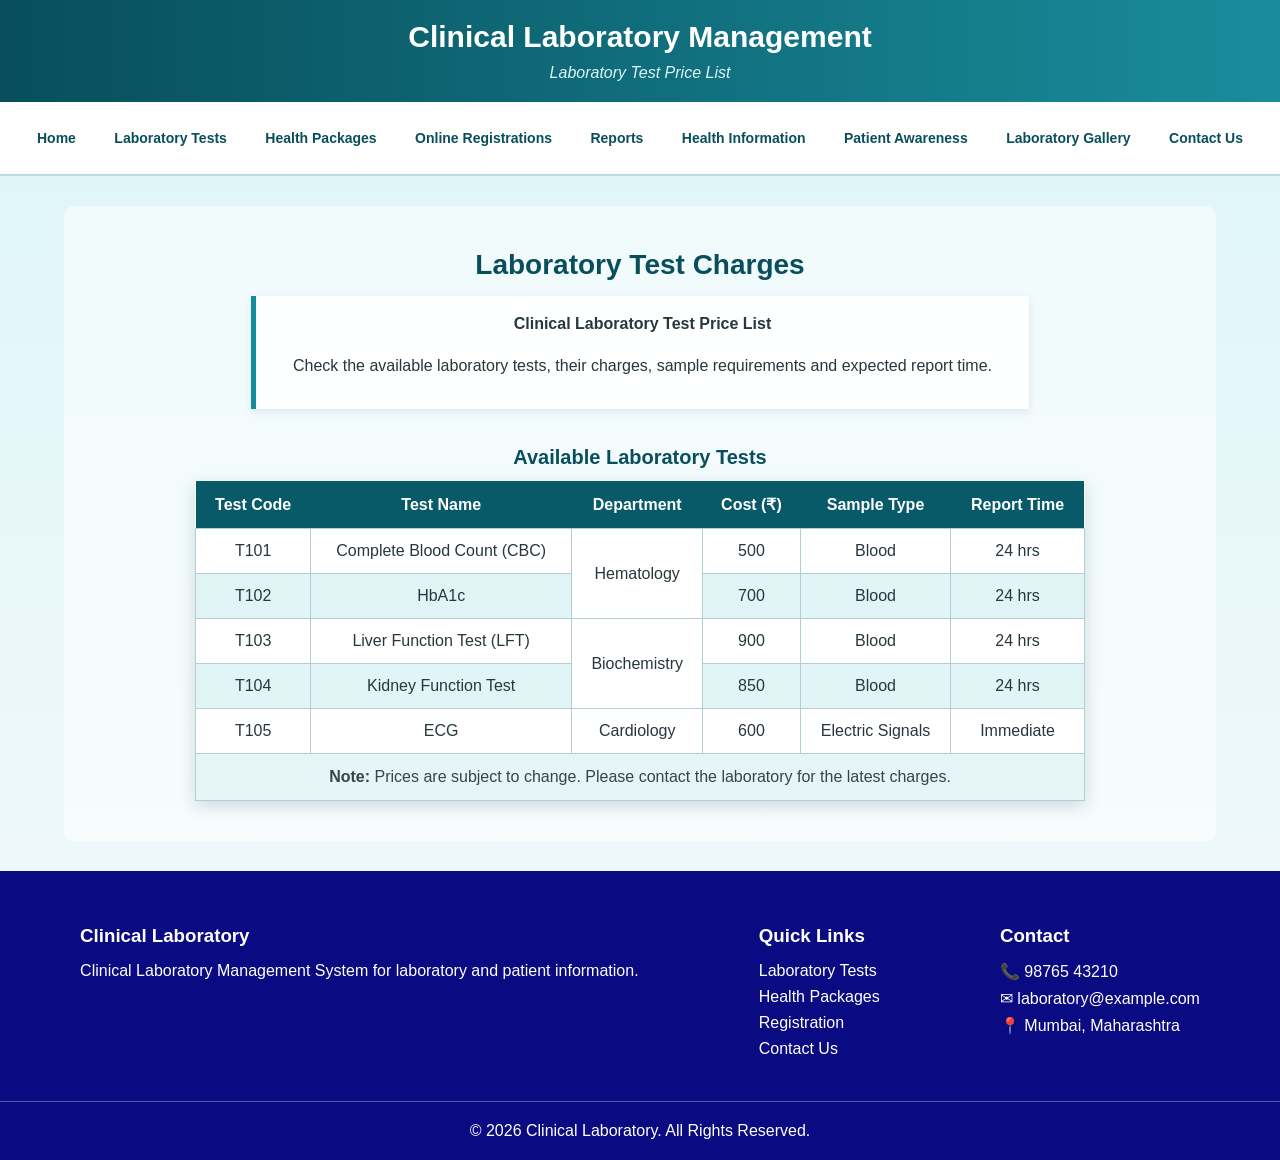
<file: test-price-table.html>
<!DOCTYPE html>
<html lang="en">

<head>

    <meta charset="UTF-8">
    <meta name="viewport" content="width=device-width, initial-scale=1.0">

    <title>Laboratory Test Price Table</title>

    <link rel="stylesheet" href="style.css">
    <link rel="stylesheet" href="tabl.css">

    <style>

        body
        {
            background: linear-gradient(
                to bottom,
                rgba(220,245,248,1),
                rgba(245,250,252,1)
            );

            color: rgba(40,55,60,1);
            margin: 0;
            font-family: Arial, sans-serif;
        }

        header
        {
            background: linear-gradient(
                to right,
                rgba(8,78,92,1),
                rgba(25,140,155,1)
            ) !important;

            border: none !important;
            text-align: center;
            padding: 20px;
        }

        header h1
        {
            color: white;
            margin: 0;
        }

        header p
        {
            color: rgba(220,245,247,1) !important;
            margin-top: 10px !important;
        }

        nav
        {
            background-color: white;
            padding: 12px;
            text-align: center;
            border-bottom: 2px solid rgba(20,140,155,0.3);
        }

        nav a
        {
            color: rgba(8,78,92,1);
            text-decoration: none;
            font-weight: bold;
            margin: 7px;
        }

        nav a:hover
        {
            color: rgba(220,80,60,1);
            text-decoration: underline;
        }

        section
        {
            width: 90%;
            margin: 30px auto;
            padding: 20px;
            background-color: rgba(255,255,255,0.55);
            border-radius: 10px;
        }

        section h2
        {
            text-align: center;
            color: rgba(8,78,92,1);
            font-size: 28px;
            margin-bottom: 15px;
        }

        .intro
        {
            width: 70%;
            margin: 15px auto 25px;
            padding: 15px;
            background-color: rgba(255,255,255,0.9);
            border-left: 5px solid rgba(20,140,155,1);
            text-align: center;
            line-height: 1.6;
            box-shadow: 0 3px 8px rgba(0,80,90,0.1);
        }

        table
        {
            background-color: white;
            box-shadow: 0 5px 15px rgba(0,80,90,0.18);
        }

        caption
        {
            color: rgba(8,78,92,1);
            font-size: 20px;
            padding: 12px;
        }

        th
        {
            background-color: rgba(8,90,105,1);
            color: white;
            padding: 14px;
        }

        td
        {
            padding: 13px;
            border: 1px solid rgba(180,205,210,1);
        }

        tbody tr:nth-child(even)
        {
            background-color: rgba(225,245,247,1);
        }

        tbody tr:hover
        {
            background-color: rgba(195,235,239,1);
        }

        tfoot td
        {
            background-color: rgba(230,245,247,1);
            color: rgba(50,70,75,1);
            padding: 14px;
        }

        footer
        {
            background-color: rgba(10,10,130,1);
            color: white;
            margin-top: 30px;
        }

        .footer-box
        {
            display: flex;
            justify-content: space-around;
            padding: 35px 20px;
            text-align: left;
        }

        footer h3
        {
            color: white;
            margin-bottom: 15px;
        }

        footer p
        {
            margin: 8px 0;
        }

        footer a
        {
            color: white;
            text-decoration: none;
        }

        footer a:hover
        {
            text-decoration: underline;
        }

        .copyright
        {
            text-align: center;
            border-top: 1px solid rgba(255,255,255,0.3);
            padding: 20px;
        }

    </style>

</head>


<body>


<header>

    <h1>Clinical Laboratory Management</h1>

    <p>
        <i>Laboratory Test Price List</i>
    </p>

</header>


<nav>

    <a href="index.html">Home</a>

    <a href="laboratory-tests.html">
        Laboratory Tests
    </a>

    <a href="health-package.html">
        Health Packages
    </a>

    <a href="patient-registration.html">
        Online Registrations
    </a>

    <a href="test-price-table.html">
        Reports
    </a>

    <a href="health-information.html">
        Health Information
    </a>

    <a href="media.html">
        Patient Awareness
    </a>

    <a href="gallary.html">
        Laboratory Gallery
    </a>

    <a href="contact.html">
        Contact Us
    </a>

</nav>


<section>

    <h2>Laboratory Test Charges</h2>


    <div class="intro">

        <b>Clinical Laboratory Test Price List</b>

        <p>
            Check the available laboratory tests, their charges,
            sample requirements and expected report time.
        </p>

    </div>


    <table>

        <caption>
            <b>Available Laboratory Tests</b>
        </caption>


        <thead>

            <tr>

                <th>Test Code</th>

                <th>Test Name</th>

                <th>Department</th>

                <th>Cost (₹)</th>

                <th>Sample Type</th>

                <th>Report Time</th>

            </tr>

        </thead>


        <tbody>

            <tr>

                <td>T101</td>

                <td>
                    Complete Blood Count (CBC)
                </td>

                <td rowspan="2">
                    Hematology
                </td>

                <td>500</td>

                <td>Blood</td>

                <td>24 hrs</td>

            </tr>


            <tr>

                <td>T102</td>

                <td>HbA1c</td>

                <td>700</td>

                <td>Blood</td>

                <td>24 hrs</td>

            </tr>


            <tr>

                <td>T103</td>

                <td>
                    Liver Function Test (LFT)
                </td>

                <td rowspan="2">
                    Biochemistry
                </td>

                <td>900</td>

                <td>Blood</td>

                <td>24 hrs</td>

            </tr>


            <tr>

                <td>T104</td>

                <td>
                    Kidney Function Test
                </td>

                <td>850</td>

                <td>Blood</td>

                <td>24 hrs</td>

            </tr>


            <tr>

                <td>T105</td>

                <td>ECG</td>

                <td>Cardiology</td>

                <td>600</td>

                <td>Electric Signals</td>

                <td>Immediate</td>

            </tr>

        </tbody>


        <tfoot>

            <tr>

                <td colspan="6">

                    <b>Note:</b>
                    Prices are subject to change. Please contact
                    the laboratory for the latest charges.

                </td>

            </tr>

        </tfoot>

    </table>


</section>


<footer>

    <div class="footer-box">

        <div>

            <h3>Clinical Laboratory</h3>

            <p>
                Clinical Laboratory Management System for laboratory
                and patient information.
            </p>

        </div>


        <div>

            <h3>Quick Links</h3>

            <p>
                <a href="laboratory-tests.html">
                    Laboratory Tests
                </a>
            </p>

            <p>
                <a href="health-package.html">
                    Health Packages
                </a>
            </p>

            <p>
                <a href="patient-registration.html">
                    Registration
                </a>
            </p>

            <p>
                <a href="contact.html">
                    Contact Us
                </a>
            </p>

        </div>


        <div>

            <h3>Contact</h3>

            <p>📞 98765 43210</p>

            <p>✉ laboratory@example.com</p>

            <p>📍 Mumbai, Maharashtra</p>

        </div>

    </div>


    <div class="copyright">

        © 2026 Clinical Laboratory. All Rights Reserved.

    </div>

</footer>


</body>
</html>
</file>
<file: style.css>
/* General */

* {
    box-sizing: border-box;
}

body {
    margin: 0;
    font-family: Arial, Helvetica, sans-serif;
    background-color: rgba(245, 249, 250, 1);
    color: rgba(40, 55, 60, 1);
}


/* Header */

header {
    background-color: rgba(10, 82, 96, 1);
    color: rgba(255, 255, 255, 1);
    padding: 20px 7%;
}

.header-content {
    max-width: 1200px;
    margin: auto;
    display: flex;
    justify-content: space-between;
    align-items: center;
}

header h1 {
    margin: 0;
    font-size: 30px;
}

header p {
    margin: 7px 0 0;
    color: rgba(220, 240, 242, 1);
}

.contact-info {
    text-align: right;
    font-size: 14px;
}


/* Navigation */

nav {
    background-color: rgba(255, 255, 255, 1);
    text-align: center;
    padding: 8px;
    border-bottom: 2px solid rgba(10, 82, 96, 0.2);
}

nav a {
    display: inline-block;
    color: rgba(35, 75, 82, 1);
    text-decoration: none;
    font-weight: bold;
    padding: 9px 10px;
    margin: 2px;
    font-size: 14px;
}

nav a:hover {
    background-color: rgba(10, 82, 96, 1);
    color: rgba(255, 255, 255, 1);
    border-radius: 4px;
}


/* Welcome */

.welcome {
    max-width: 1200px;
    margin: 35px auto;
    padding: 40px;
    background-color: rgba(220, 240, 242, 1);
    display: flex;
    justify-content: space-between;
    align-items: center;
    gap: 40px;
}

.welcome-text {
    max-width: 650px;
}

.welcome-small {
    color: rgba(10, 82, 96, 1);
    font-weight: bold;
    font-size: 13px;
}

.welcome h2 {
    font-size: 38px;
    color: rgba(20, 65, 73, 1);
    margin: 10px 0 15px;
}

.welcome-text p {
    line-height: 1.7;
}

.button {
    display: inline-block;
    background-color: rgba(10, 82, 96, 1);
    color: rgba(255, 255, 255, 1);
    text-decoration: none;
    padding: 11px 20px;
    margin-top: 10px;
    border-radius: 4px;
}

.button:hover {
    background-color: rgba(7, 60, 70, 1);
}

.welcome-image img {
    width: 350px;
    height: 230px;
    object-fit: cover;
    border-radius: 6px;
}


/* About */

.about-section {
    max-width: 1100px;
    margin: 50px auto;
    padding: 0 25px;
}

.about-section h2,
.services-section h2,
.process-section h2,
.quick-section h2 {
    text-align: center;
    color: rgba(20, 65, 73, 1);
    font-size: 28px;
    margin-bottom: 20px;
}

.about-section p {
    text-align: justify;
    line-height: 1.7;
}


/* Services */

.services-section {
    background-color: rgba(232, 243, 245, 1);
    padding: 45px 7%;
}

.section-intro {
    text-align: center;
    margin-bottom: 30px;
}

.services {
    max-width: 1100px;
    margin: auto;
    display: grid;
    grid-template-columns: repeat(4, 1fr);
    gap: 18px;
}

.service-card {
    background-color: rgba(255, 255, 255, 1);
    border: 1px solid rgba(200, 220, 223, 1);
    padding: 20px;
    border-radius: 6px;
}

.service-card h3 {
    color: rgba(10, 82, 96, 1);
    font-size: 17px;
}

.service-card p {
    font-size: 14px;
    line-height: 1.5;
}

.service-card a {
    color: rgba(10, 82, 96, 1);
    font-weight: bold;
    text-decoration: none;
    font-size: 13px;
}


/* Process */

.process-section {
    max-width: 1100px;
    margin: 50px auto;
    padding: 0 25px;
}

.process {
    display: grid;
    grid-template-columns: repeat(4, 1fr);
    gap: 20px;
}

.process div {
    text-align: center;
    padding: 20px;
    border: 1px solid rgba(205, 220, 223, 1);
    background-color: rgba(255, 255, 255, 1);
    border-radius: 6px;
}

.process span {
    display: inline-block;
    background-color: rgba(10, 82, 96, 1);
    color: rgba(255, 255, 255, 1);
    width: 35px;
    height: 35px;
    line-height: 35px;
    border-radius: 50%;
    font-weight: bold;
}

.process h3 {
    font-size: 17px;
    color: rgba(25, 70, 78, 1);
}


/* Working Hours / Why Us */

.information {
    max-width: 1100px;
    margin: 50px auto;
    padding: 0 25px;
    display: grid;
    grid-template-columns: 1fr 1fr;
    gap: 25px;
}

.working-hours,
.why-us {
    padding: 25px;
    background-color: rgba(220, 240, 242, 1);
    border-left: 5px solid rgba(10, 82, 96, 1);
}

.information h2 {
    color: rgba(10, 82, 96, 1);
    margin-top: 0;
}

.why-us ul {
    padding-left: 20px;
}

.why-us li {
    margin-bottom: 10px;
}


/* Quick Links */

.quick-section {
    background-color: rgba(255, 255, 255, 1);
    padding: 40px 7%;
}

.quick-links {
    max-width: 1100px;
    margin: auto;
    display: grid;
    grid-template-columns: repeat(4, 1fr);
    gap: 15px;
}

.quick-links a {
    text-decoration: none;
    color: rgba(40, 65, 70, 1);
    background-color: rgba(242, 248, 249, 1);
    padding: 18px;
    border: 1px solid rgba(205, 220, 223, 1);
    border-radius: 5px;
}

.quick-links a:hover {
    border-color: rgba(10, 82, 96, 1);
}


/* Footer */

footer {
    background-color: rgba(30, 50, 55, 1);
    color: rgba(235, 245, 246, 1);
    margin-top: 40px;
}

.footer-content {
    max-width: 1100px;
    margin: auto;
    padding: 35px 25px;
    display: grid;
    grid-template-columns: 2fr 1fr 1fr;
    gap: 30px;
}

.footer-content h3 {
    color: rgba(255, 255, 255, 1);
}

.footer-content p,
.footer-content a {
    font-size: 14px;
    color: rgba(210, 225, 227, 1);
}

.footer-content a {
    display: block;
    text-decoration: none;
    margin-bottom: 6px;
}

.copyright {
    text-align: center;
    padding: 12px;
    border-top: 1px solid rgba(255, 255, 255, 0.15);
}

/* Automated Analyzer Page */

.page-heading {
    text-align: center;
    background-color: rgba(220, 240, 242, 1);
    padding: 30px;
}

.page-heading h2 {
    color: rgba(10, 82, 96, 1);
    font-size: 30px;
    margin-bottom: 5px;
}

.page-heading p {
    color: rgba(80, 100, 105, 1);
}


/* Analyzer Introduction */

.analyzer-section {
    max-width: 1100px;
    margin: 45px auto;
    padding: 0 25px;

    display: flex;
    align-items: center;
    gap: 40px;
}

.analyzer-image {
    width: 45%;
}

.analyzer-image img {
    width: 100%;
    height: 300px;
    object-fit: cover;
    border-radius: 6px;
}

.analyzer-content {
    width: 55%;
}

.analyzer-content h2,
.analyzer-features h2,
.analyzer-info h2 {
    color: rgba(10, 82, 96, 1);
}

.analyzer-content p {
    line-height: 1.7;
    text-align: justify;
}


/* Features */

.analyzer-features {
    background-color: rgba(232, 243, 245, 1);
    padding: 40px 7%;
}

.analyzer-features h2 {
    text-align: center;
    margin-bottom: 25px;
}

.feature-list {
    max-width: 1100px;
    margin: auto;

    display: grid;
    grid-template-columns: repeat(4, 1fr);
    gap: 18px;
}

.feature-list div {
    background-color: rgba(255, 255, 255, 1);
    border: 1px solid rgba(205, 220, 223, 1);
    padding: 20px;
    border-radius: 6px;
}

.feature-list h3 {
    color: rgba(10, 82, 96, 1);
    font-size: 17px;
}

.feature-list p {
    font-size: 14px;
}


/* Advantages */

.analyzer-info {
    max-width: 1000px;
    margin: 45px auto;
    padding: 0 25px;
}

.analyzer-info ul {
    background-color: rgba(245, 249, 250, 1);
    border-left: 5px solid rgba(10, 82, 96, 1);
    padding: 20px 40px;
}

.analyzer-info li {
    margin-bottom: 10px;
}

/* Patient Instructions */

.patient-instructions {
    max-width: 1000px;
    margin: 40px auto;
    padding: 25px;
    background-color: rgba(232, 243, 245, 1);
    border-left: 5px solid rgba(10, 82, 96, 1);
}

.patient-instructions h2 {
    color: rgba(10, 82, 96, 1);
}

.patient-instructions p {
    line-height: 1.7;
}
</file>
<file: responsive.css>
@media screen and (max-width: 768px)
{
    nav
    {
        display: flex;
        flex-direction: column;
        align-items: center;
    }

    nav a
    {
        width: 90%;
        text-align: center;
    }

    .main-layout
    {
        flex-direction: column;
    }

    .content,
    .sidebar
    {
        width: 100%;
        box-sizing: border-box;
    }

    table
    {
        width: 100%;
        font-size: 12px;
    }

    img,
    video,
    iframe
    {
        max-width: 100%;
        height: auto;
    }
}
</file>
<file: form.css>
form
{
    width: 500px;
    margin: 30px auto;
    padding: 20px;
    background-color: rgba(255,255,255,0.95);
    border-radius: 10px;
    box-shadow: 0 4px 12px rgba(0,80,90,0.2);
}

fieldset
{
    padding: 20px;
    border: 2px solid rgba(20,140,155,0.5);
    border-radius: 8px;
    background-color: rgba(240,250,252,1);
}

legend
{
    font-weight: bold;
    color: white;
    background-color: rgba(20,140,155,1);
    padding: 6px 15px;
    border-radius: 5px;
}

input[type="text"],
input[type="number"],
input[type="tel"],
input[type="email"],
input[type="date"],
select,
textarea
{
    width: 90%;
    padding: 8px;
    margin-top: 5px;
    border: 1px solid rgba(120,175,185,1);
    border-radius: 5px;
    box-sizing: border-box;
}

textarea
{
    height: 70px;
    resize: none;
}

input[type="radio"]
{
    margin: 8px 5px 8px 0;
}

input:focus,
select:focus,
textarea:focus
{
    outline: none;
    border: 2px solid rgba(20,140,155,1);
}

input[type="file"]
{
    margin-top: 5px;
}

input[type="submit"],
input[type="reset"]
{
    padding: 9px 20px;
    margin: 10px 5px 0 0;
    border: none;
    border-radius: 5px;
    color: white;
    cursor: pointer;
    font-weight: bold;
}

input[type="submit"]
{
    background-color: rgba(10,120,135,1);
}

input[type="reset"]
{
    background-color: rgba(100,110,115,1);
}

input[type="submit"]:hover,
input[type="reset"]:hover
{
    opacity: 0.8;
}

.error
{
    color: red;
    font-size: 13px;
    display: block;
    margin-top: 4px;
}
</file>
<file: tabl.css>
table
{
    border-collapse: collapse;
    width: 80%;
    margin: 20px auto;
    text-align: center;
}

th
{
    background-color: rgba(10,110,125,1);
    color: white;
    padding: 12px;
}

td
{
    padding: 12px;
    border: 1px solid rgba(180,205,210,1);
}

tbody tr:nth-child(even)
{
    background-color: rgba(225,245,247,1);
}

tbody tr:hover
{
    background-color: rgba(200,235,239,1);
}

tfoot td
{
    background-color: rgba(235,245,247,1);
    color: rgba(50,70,75,1);
    padding: 12px;
}
</file>
